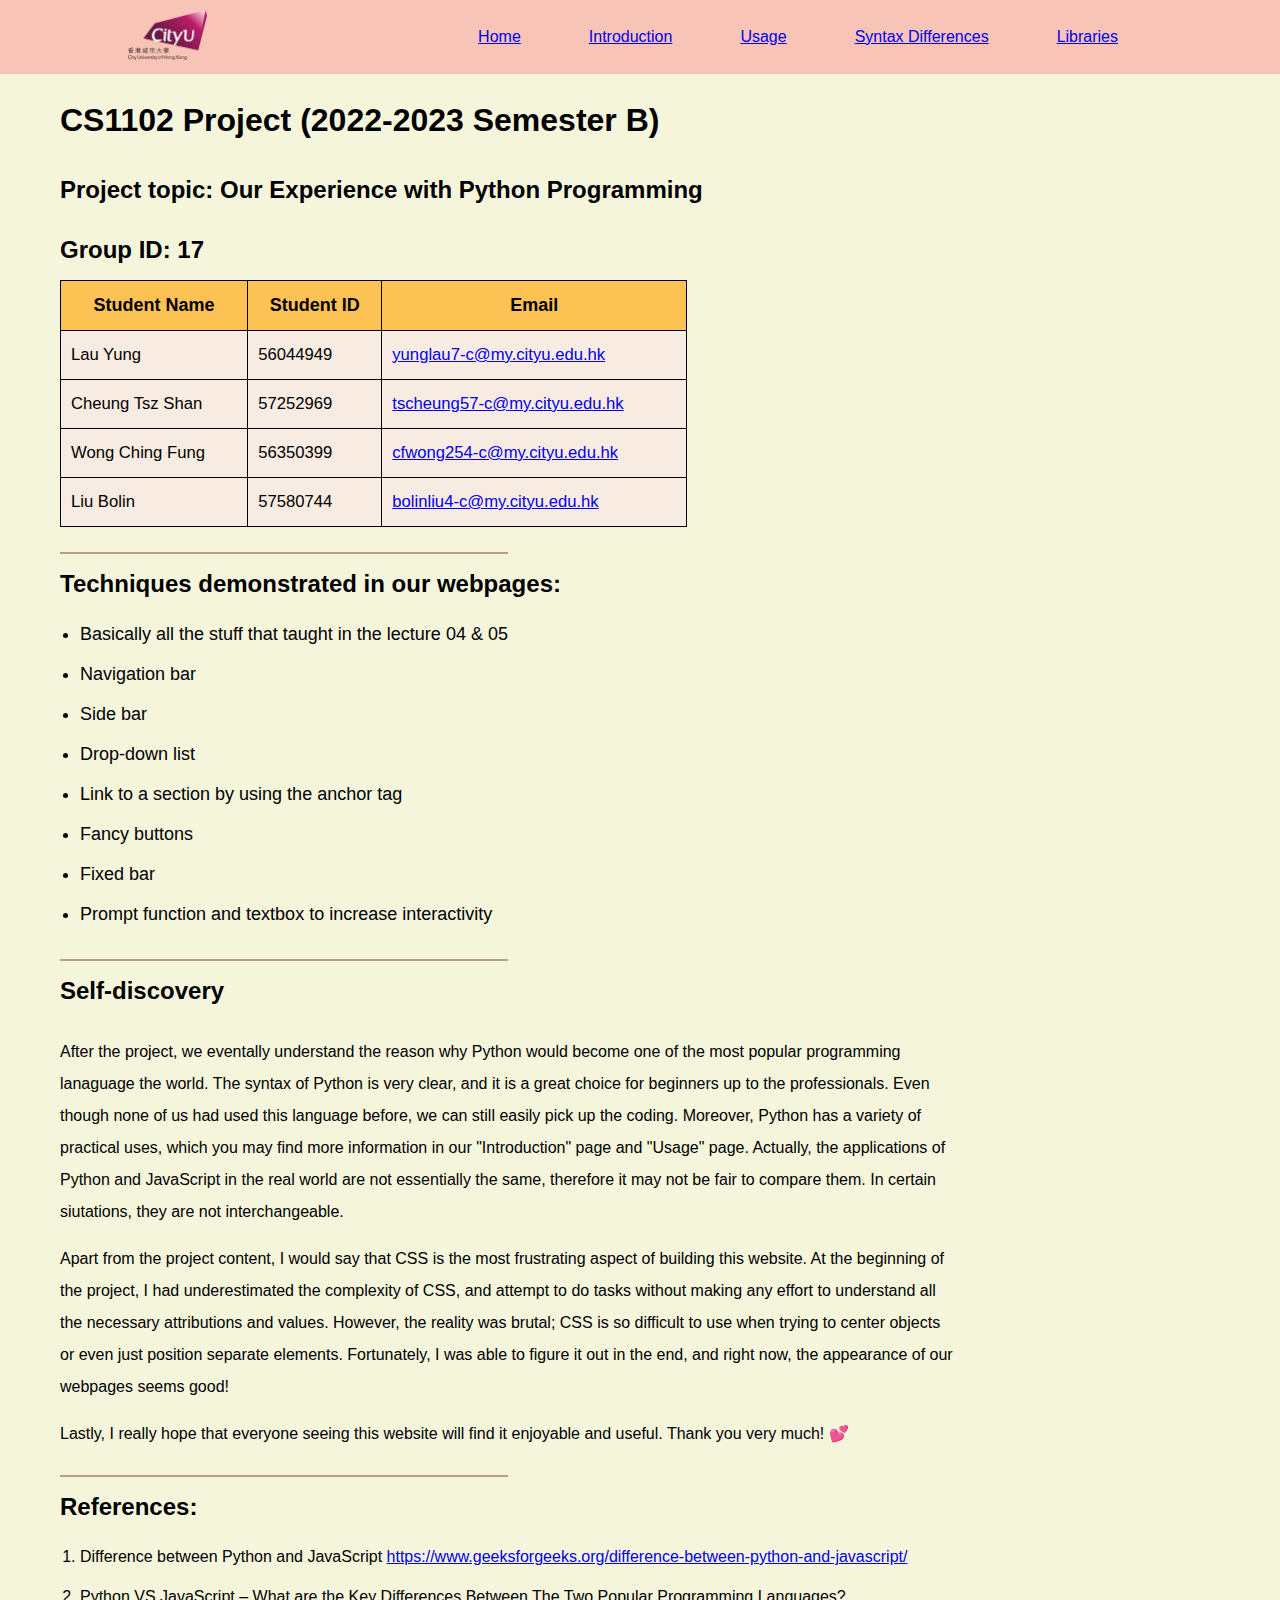
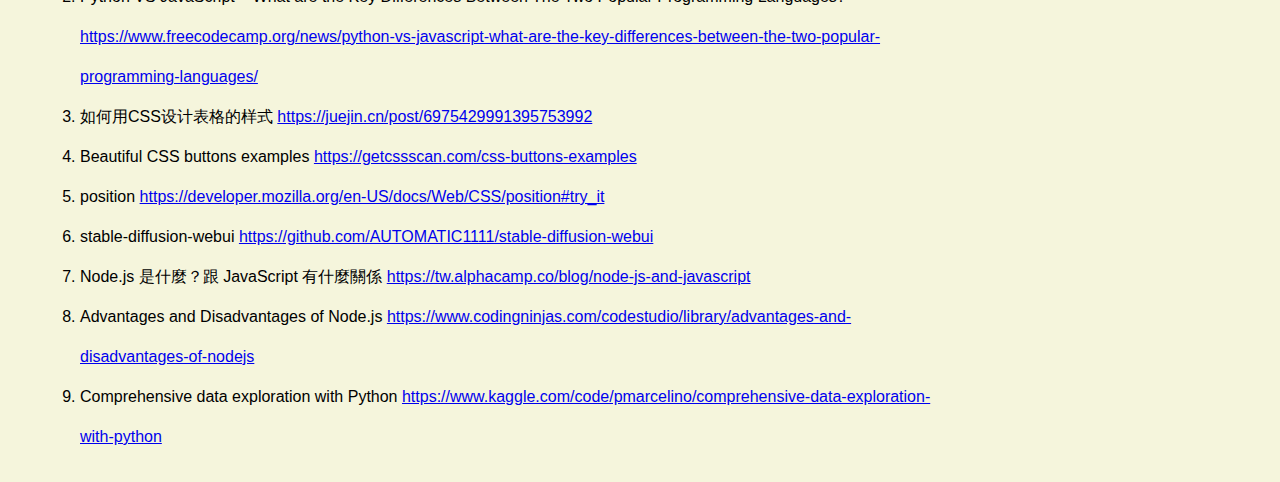
<file: index.html>
<!DOCTYPE html>
<html lang="en">

<head>
    <meta charset="UTF-8">
    <meta name="viewport" content="width=device-width, initial-scale=1.0">
    <title>Our Coding Experience with Python</title>
    <link rel="stylesheet" type="text/css" href="home.css">
    <!--<link rel="stylesheet" href="https://www.w3schools.com/w3css/4/w3.css">-->
</head>

<body>
    <header>
        <a class="logo" href="https://www.cityu.edu.hk/zh-hk" target="_blank"><img src="cityu.png" height=50px
                alt="logo"></a>
        <nav>
            <ul class="nav__links">
                <li><a href="https://sa-k33.github.io/py-js_experience/">Home</a></li>
               <li class="dropdown">
                    <a href="introduction/intro.html" class="dropbtn">Introduction</a>
                    <div class="dropdown-content">
                    <a href="introduction/intro.html#topic">Introduction</a>
                    <a href="introduction/intro.html#Python">Python</a>
                    <a href="introduction/intro.html#Javascript">Javascript</a>
                    <a href="introduction/intro.html#Python History">Python History</a>
                    <a href="introduction/intro.html#Javascript History">Javascript History</a>
                </li>
                <li class="dropdown">
                    <a href="usage/usage.html" class="dropbtn">Usage</a>
                    <div class="dropdown-content">
                        <a href="usage/usage.html#Python">Python</a>
                        <a href="usage/usage.html#JavaScript">JavaScript</a>
                    </div>
                </li>
                <li class="dropdown">
                    <a href="Syntax Different/syntax.html" class="dropbtn">Syntax Differences</a>
                    <div class="dropdown-content">
                        <a href="Syntax Different/syntax.html#topic">Introduction</a>
                        <a href="Syntax Different/syntax.html#codeBlock">Code Block</a>
                        <a href="Syntax Different/syntax.html#variable">Definition of Variable</a>
                        <a href="Syntax Different/syntax.html#comment">Commenting</a>
                        <a href="Syntax Different/syntax.html#logical">Logical Operators</a>
                        <a href="Syntax Different/syntax.html#in&out">Inputs & Outputs</a>
                        <a href="Syntax Different/syntax.html#ifCondition">If-Conditional</a>
                        <a href="Syntax Different/syntax.html#loop">Loops</a>
                        <a href="Syntax Different/syntax.html#summary">Takeaway</a>
                    </div>
                </li>
                <li class="dropdown">
                    <a href="library/library.html" class="dropbtn">Libraries</a>
                    <div class="dropdown-content">
                        <a href="library/library.html#JavaScript">JavaScript</a>
                        <a href="library/library.html#react">React</a>
                        <a href="library/library.html#jquery">jQuery</a>
                        <a href="library/library.html#moment">Moment</a>

                        <a href="library/library.html#Python">Python</a>
                        <a href="library/library.html#numy">NumPy</a>
                        <a href="library/library.html#pandas">Pandas</a>
                        <a href="library/library.html#random">Random</a>
                    </div>
                </li>
            </ul>
        </nav>
    </header>
    
    <div id="body">
        <h1>CS1102 Project (2022-2023 Semester B)</h1>
        <main>
            <section>
                <h2>Project topic: Our Experience with Python Programming</h2>
                <h2>Group ID: 17</h2>
                <table>
                    <tr>
                        <th>Student Name</th>
                        <th>Student ID</th>
                        <th>Email</th>
                    </tr>
                    <tr>
                        <td>Lau Yung</td>
                        <td>56044949</td>
                        <td><a href="mailto:yunglau7-c@my.cityu.edu.hk">yunglau7-c@my.cityu.edu.hk</a></td>
                    </tr>
                    <tr>
                        <td>Cheung Tsz Shan</td>
                        <td>57252969</td>
                        <td><a href="mailto:tscheung57-c@my.cityu.edu.hk">tscheung57-c@my.cityu.edu.hk</a></td>
                    </tr>
                    <tr>
                        <td>Wong Ching Fung</td>
                        <td>56350399</td>
                        <td><a href="mailto:cfwong254-c@my.cityu.edu.hk">cfwong254-c@my.cityu.edu.hk</a></td>
                    </tr>
                    <tr>
                        <td>Liu Bolin</td>
                        <td>57580744</td>
                        <td><a href="mailto:bolinliu4-c@my.cityu.edu.hk">bolinliu4-c@my.cityu.edu.hk</a></td>
                    </tr>
                </table>
            </section>
            <hr />
            <section>
                <h2>Techniques demonstrated in our webpages: </h2>
                <ul id="tech">
                    <li>Basically all the stuff that taught in the lecture 04 & 05</li>
                    <li>Navigation bar</li>
                    <li>Side bar</li>
                    <li>Drop-down list</li>
                    <li>Link to a section by using the anchor tag</li>
                    <li>Fancy buttons</li>
                    <li>Fixed bar</li>
                    <li>Prompt function and textbox to increase interactivity</li>
                </ul>
            </section>  
            <hr />
             <section>
                <h2>Self-discovery</h2>
                <p>After the project, we eventally understand the reason why Python would become one of the most popular
                    programming lanaguage the world. The syntax of Python is very clear, and it is a great choice for
                    beginners up
                    to the professionals. Even though none of us had used this language before, we can still easily pick
                    up the coding. Moreover, Python has a variety of practical uses, which you may find more information in
                    our "Introduction" page and "Usage" page. Actually, the applications of Python and JavaScript in the
                    real world are not
                    essentially the same, therefore it may not be fair to compare them. In certain siutations, they are
                    not interchangeable. </p>
                <p>
                    Apart from the project content, I would say that CSS is the most frustrating aspect of building this
                    website. At the beginning of the project, I had underestimated the complexity of CSS, and attempt
                    to do tasks without making any effort to understand all the necessary attributions and values. However, the
                    reality was brutal; CSS is so difficult to use when trying to center objects or even just position
                    separate elements. Fortunately, I was able to figure it out in the end, and right now, the appearance
                    of our webpages seems good!
                </p>
                <p>
                    Lastly, I really hope that everyone seeing this website will find it enjoyable and useful. Thank you
                    very much! 💕
                </p>
            </section>
            <hr />
            <section>
                <h2>References: </h2>
                <ol id="ref">
                    <li>Difference between Python and JavaScript
                        <a href="https://www.geeksforgeeks.org/difference-between-python-and-javascript/"
                            target="_blank">https://www.geeksforgeeks.org/difference-between-python-and-javascript/</a>
                    </li>
                    <li>Python VS JavaScript – What are the Key Differences Between The Two Popular Programming
                        Languages? <br />
                        <a href="https://www.freecodecamp.org/news/python-vs-javascript-what-are-the-key-differences-between-the-two-popular-programming-languages/"
                            target="_blank">https://www.freecodecamp.org/news/python-vs-javascript-what-are-the-key-differences-between-the-two-popular-programming-languages/</a>
                    </li>
                    <li>如何用CSS设计表格的样式 <a href="https://juejin.cn/post/6975429991395753992"
                            target="_blank">https://juejin.cn/post/6975429991395753992</a>
                    </li>
                    <li>Beautiful CSS buttons examples <a href="https://getcssscan.com/css-buttons-examples"
                            target="_blank">https://getcssscan.com/css-buttons-examples</a>
                    </li>
                    <li>position <a href="https://developer.mozilla.org/en-US/docs/Web/CSS/position#try_it"
                            target="_blank">https://developer.mozilla.org/en-US/docs/Web/CSS/position#try_it</a>
                    </li>
                    <li>stable-diffusion-webui 
                            <a href="https://github.com/AUTOMATIC1111/stable-diffusion-webui"
                            target="_blank">https://github.com/AUTOMATIC1111/stable-diffusion-webui</a>
                    </li>
                    <li>Node.js 是什麼？跟 JavaScript 有什麼關係 <a href="https://tw.alphacamp.co/blog/node-js-and-javascript"
                            target="_blank">https://tw.alphacamp.co/blog/node-js-and-javascript</a>
                    </li>
                    <li>Advantages and Disadvantages of Node.js <a href="https://www.codingninjas.com/codestudio/library/advantages-and-disadvantages-of-nodejs"
                            target="_blank">https://www.codingninjas.com/codestudio/library/advantages-and-disadvantages-of-nodejs</a>
                    </li>
                    <li>Comprehensive data exploration with Python
                        <a href="https://www.kaggle.com/code/pmarcelino/comprehensive-data-exploration-with-python"
                            target="_blank">https://www.kaggle.com/code/pmarcelino/comprehensive-data-exploration-with-python</a>
                    </li>
                </ol>
            </section>
        </main>
    </div>
</body>

</html>
</file>
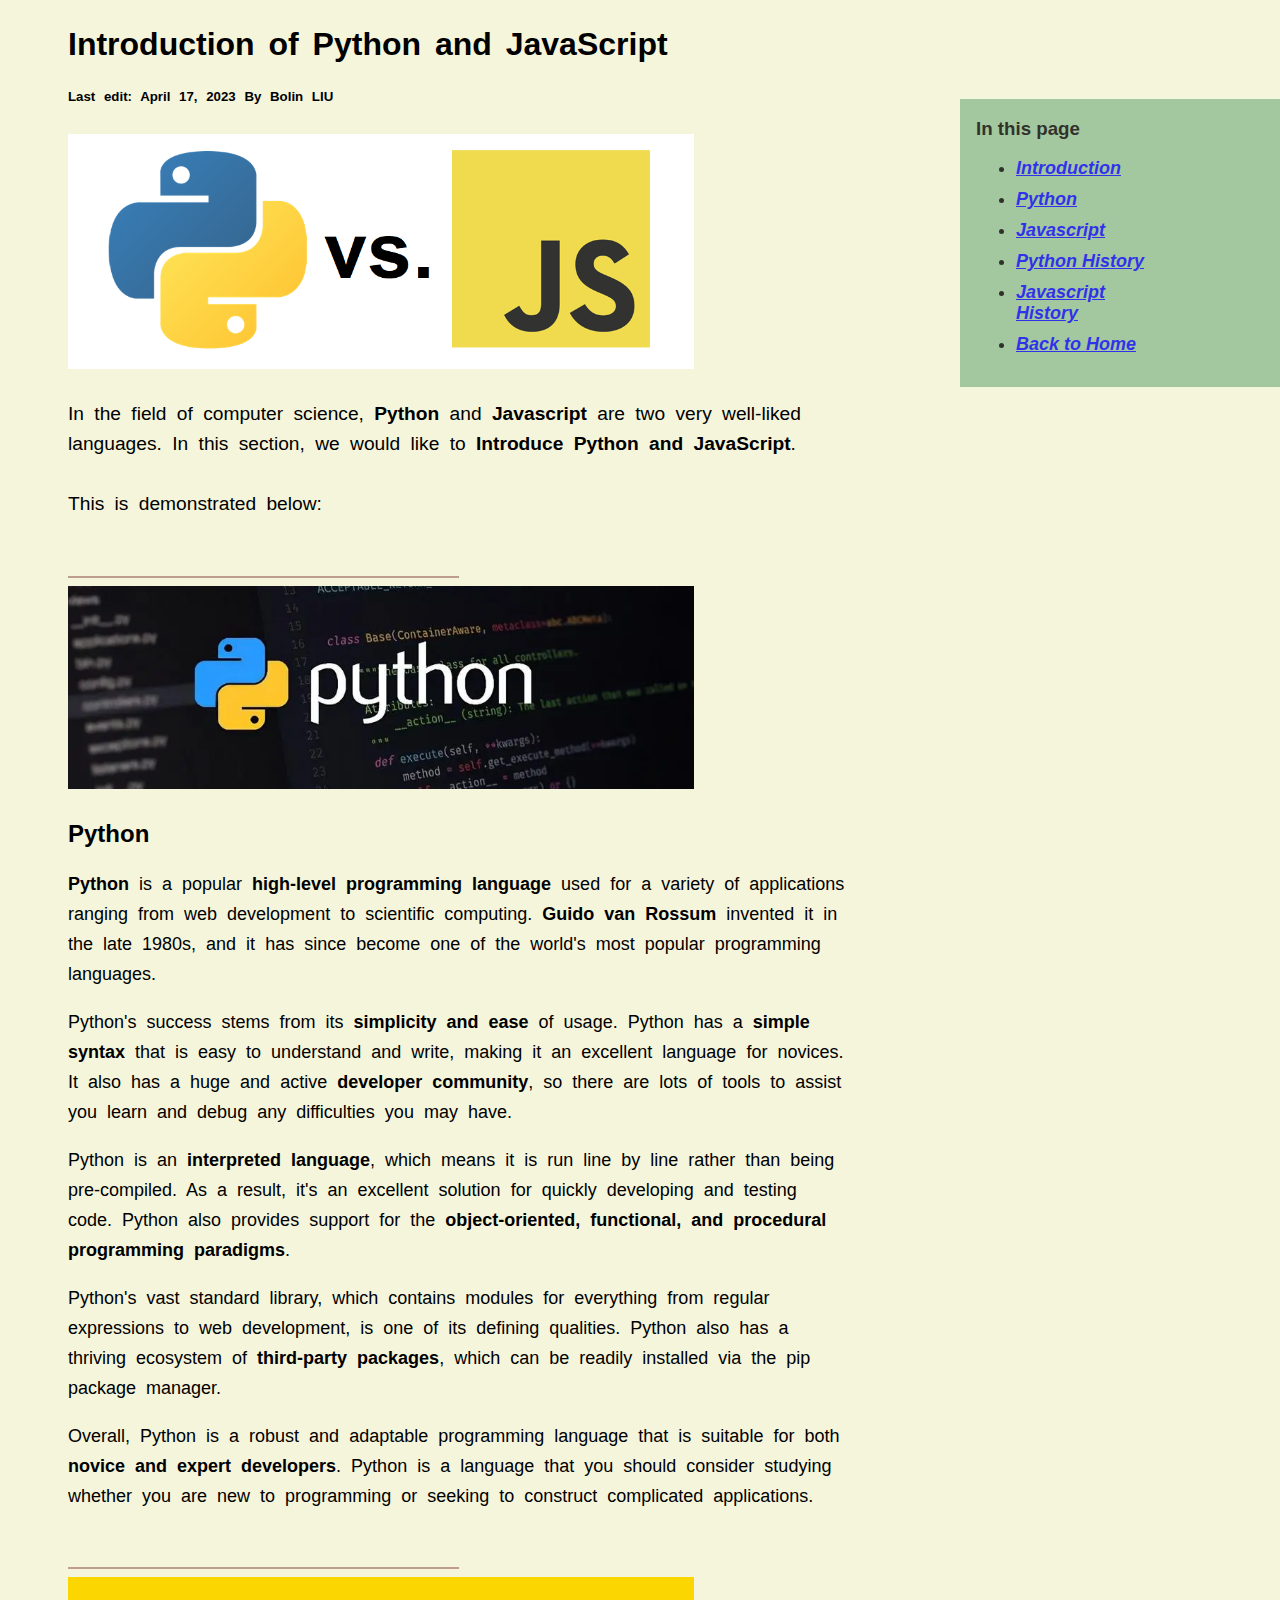
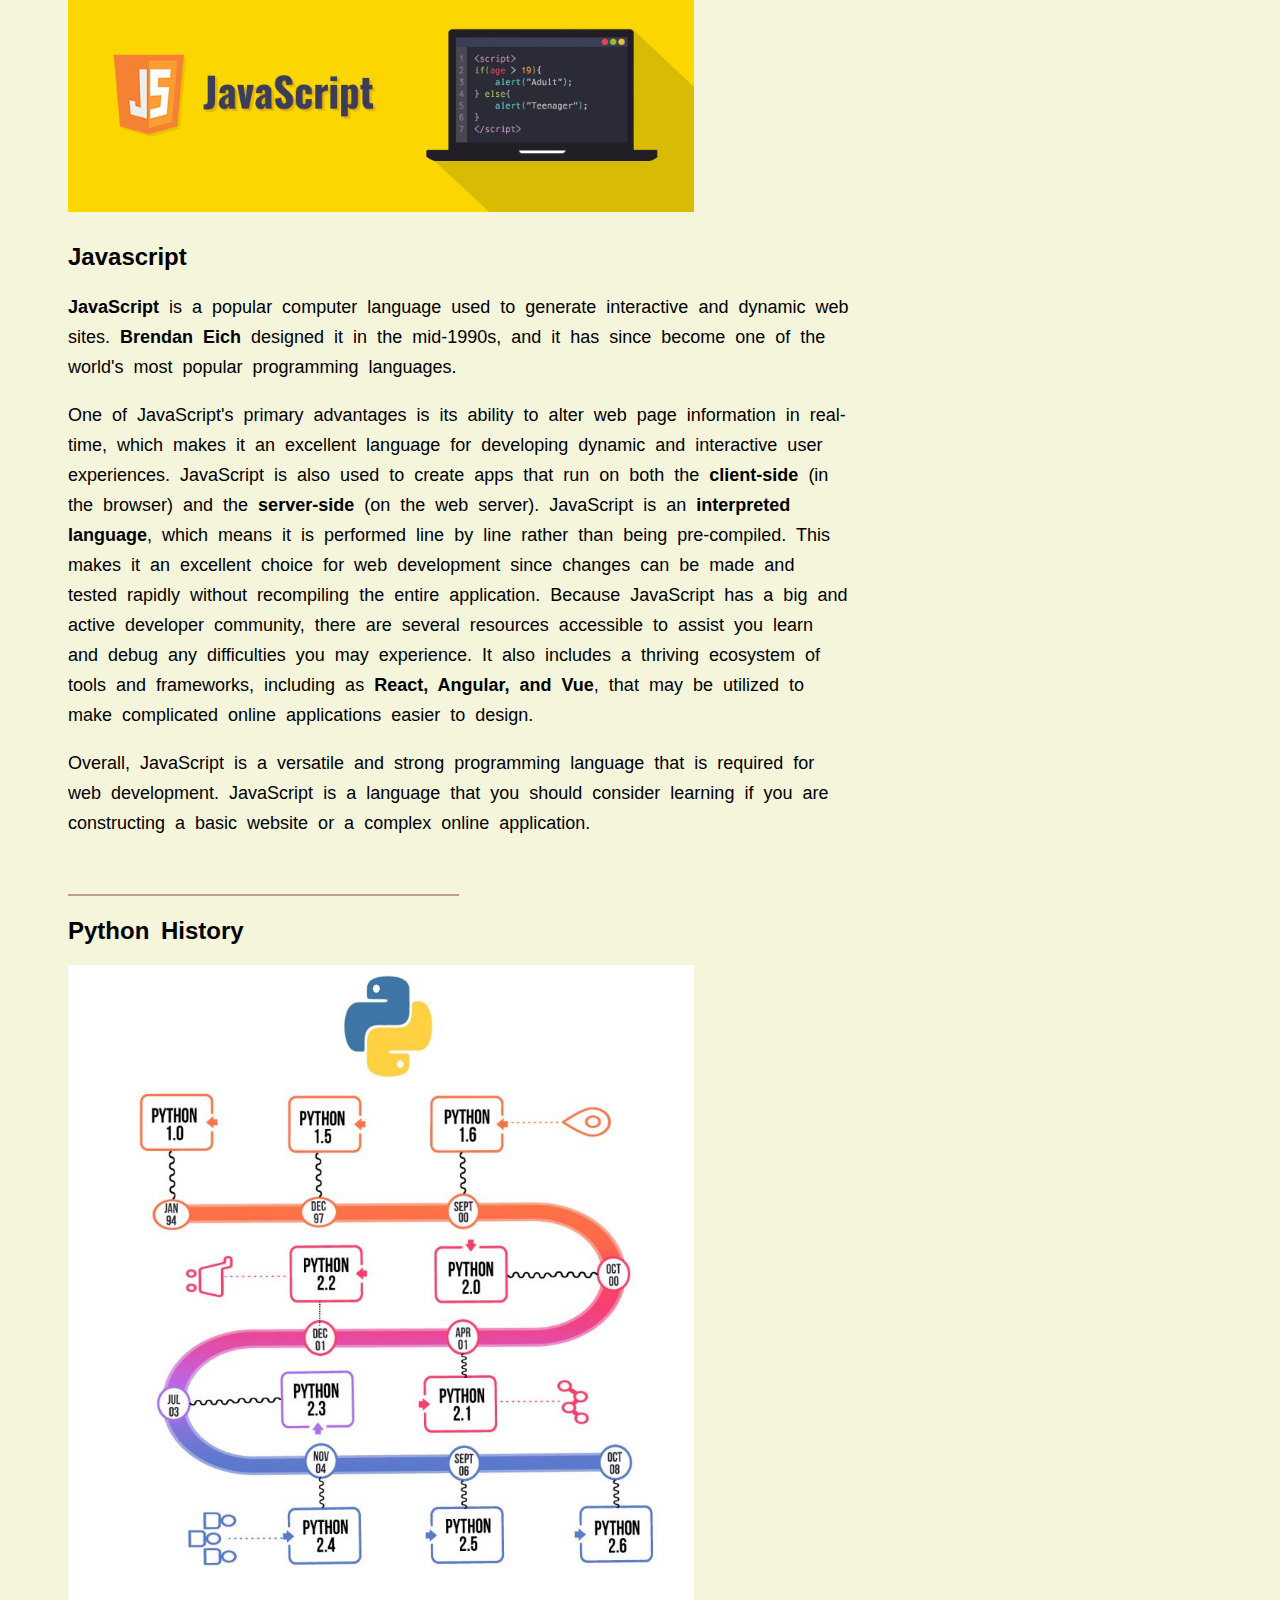
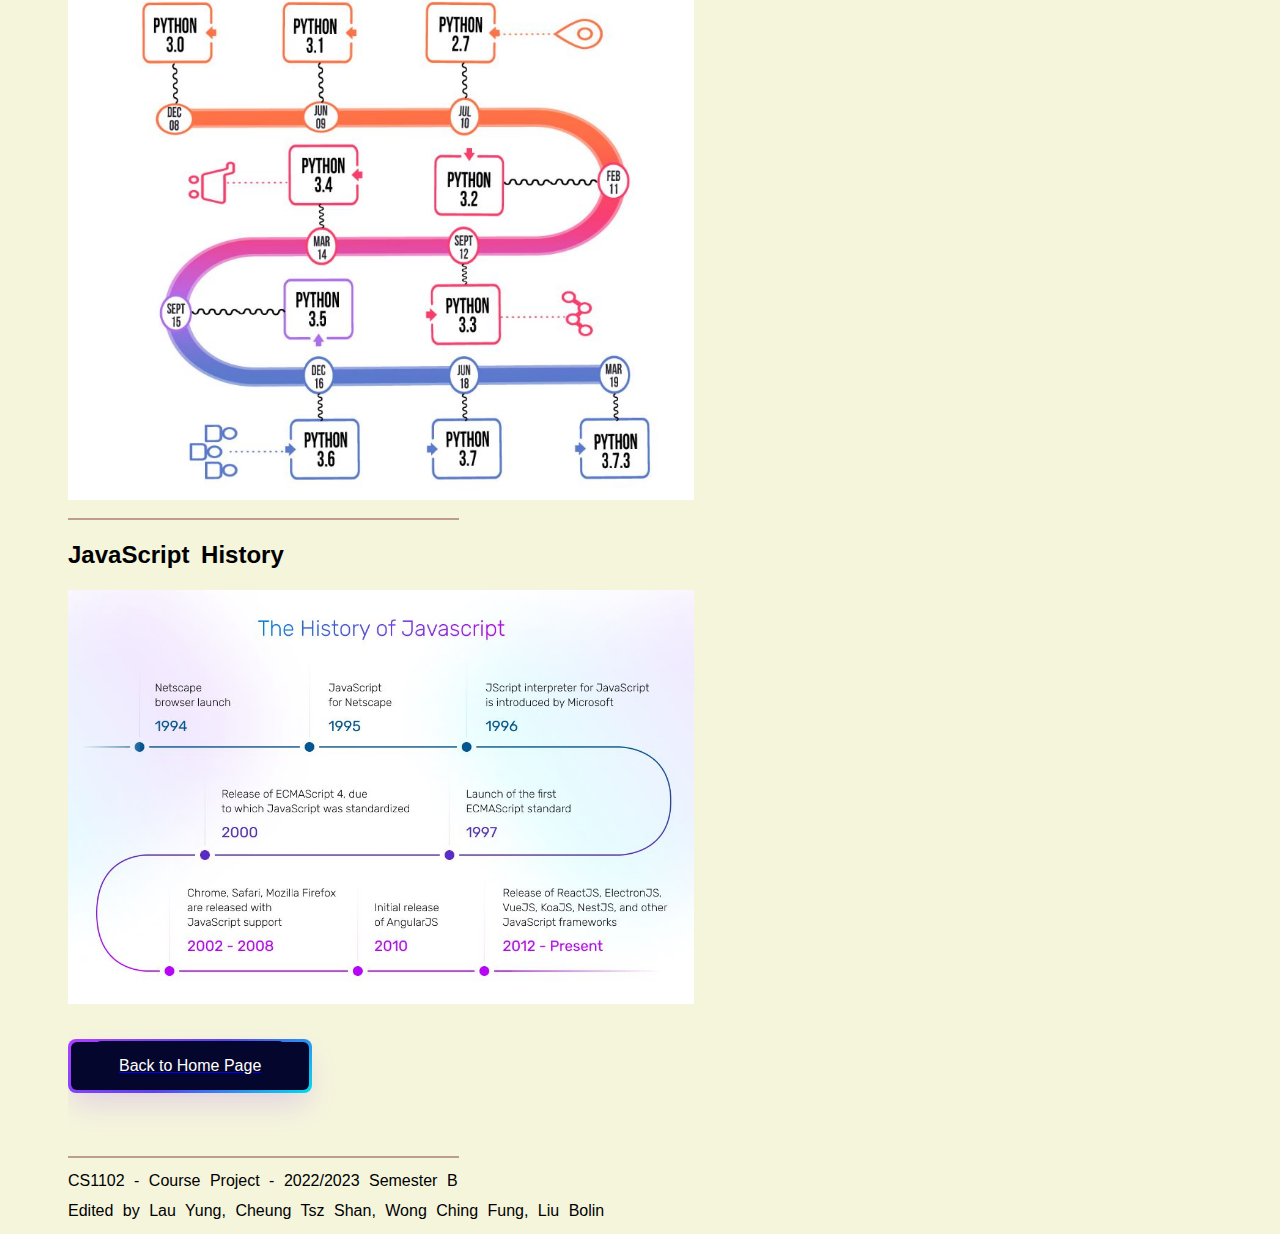
<file: introduction/intro.html>
<!DOCTYPE html>
<html>

<head>
    <meta charset="utf-8">
    <meta name="viewport" content="width=device-width, initial-scale=1.0">
    <title>Introduction of Python and JavaScript</title>
    <link href="intro.css" rel="stylesheet" type="text/css">
</head>

<body>
    <div id="body">
        <div id="section">

            <section id="topic">
                <h1 style="font-size: xx-large; ">Introduction of Python and JavaScript</h1>
                <h5>Last edit: April 17, 2023 By Bolin LIU</h5>
                <img src="image/PVJS.png" width="80%">
            </section>

            <section id="introduction">
                <p style="font-size: larger;">In the field of computer science, <span class="keyword">Python</span> and
                    <span class="keyword">Javascript</span> are two very well-liked languages. In this section, we would
                    like
                    to <span class="keyword">Introduce Python and JavaScript</span>.
                    <br /><br />This is demonstrated below:
                </p>
                <br>
            </section>

            <hr />

            <section id="Python">
                <img src="image/python.png" width="80%">
                <h2>Python</h2>
               <p><span class="keyword">Python</span> is a popular <span class="keyword">high-level programming language</span> used for a variety of applications ranging from web development to scientific computing. <span class="keyword">Guido van Rossum</span> invented it in the late 1980s, and it has since become one of the world's most popular programming languages.</p>
            <p>Python's success stems from its <span class="keyword">simplicity and ease</span> of usage. Python has a <span class="keyword">simple syntax</span> that is easy to understand and write, making it an excellent language for novices. It also has a huge and active <span class="keyword">developer community</span>, so there are lots of tools to assist you learn and debug any difficulties you may have.</p>
            <p>Python is an <span class="keyword">interpreted language</span>, which means it is run line by line rather than being pre-compiled. As a result, it's an excellent solution for quickly developing and testing code. Python also provides support for the <span class="keyword">object-oriented, functional, and procedural programming paradigms</span>.</p>
            <p>Python's vast standard library, which contains modules for everything from regular expressions to web development, is one of its defining qualities. Python also has a thriving ecosystem of <span class="keyword">third-party packages</span>, which can be readily installed via the pip package manager.</p>
            <p>Overall, Python is a robust and adaptable programming language that is suitable for both <span class="keyword">novice and expert developers</span>. Python is a language that you should consider studying whether you are new to programming or seeking to construct complicated applications.</p>
            <br>
            </section>

            <hr />

            <section id="Javascript">
                <img src="image/js.png" width="80%">
                <h2>Javascript</h2>
                <p><span class="keyword">JavaScript</span> is a popular computer language used to generate interactive and dynamic web sites. <span class="keyword">Brendan Eich</span> designed it in the mid-1990s, and it has since become one of the world's most popular programming languages.</p>
            <p>One of JavaScript's primary advantages is its ability to alter web page information in real-time, which makes it an excellent language for developing dynamic and interactive user experiences. JavaScript is also used to create apps that run on both the <span class="keyword">client-side</span> (in the browser) and the <span class="keyword">server-side</span> (on the web server). JavaScript is an <span class="keyword">interpreted language</span>, which means it is performed line by line rather than being pre-compiled. This makes it an excellent choice for web development since changes can be made and tested rapidly without recompiling the entire application. Because JavaScript has a big and active developer community, there are several resources accessible to assist you learn and debug any difficulties you may experience. It also includes a thriving ecosystem of tools and frameworks, including as <span class="keyword">React, Angular, and Vue</span>, that may be utilized to make complicated online applications easier to design.</p>
            <p>Overall, JavaScript is a versatile and strong programming language that is required for web development. JavaScript is a language that you should consider learning if you are constructing a basic website or a complex online application.</p>
            <br>
            </section>

            <hr />

        <section id="Python History">
            <h2>Python History</h2>
            <a href="https://www.geeksforgeeks.org/history-of-python/"><img src="image/Python History.jpg" width="80%"></a>
            <br>
        </section>

        <hr />

        <section id="Javascript History">
            <h2>JavaScript History</h2>
            <a href="https://existek.com/blog/typescript-vs-javascript-which-is-better/"><img src="image/JavaScript History.jpg" width="80%"></a>
        </section>

            <a href="https://sa-k33.github.io/py-js_experience/"><button class="button-64" role="button"><span
                        class="text"><span class="text">Back to
                            Home
                            Page</b></button></a>
        <br>
        <hr>
        CS1102 - Course Project - 2022/2023 Semester B 
        <br>
        Edited by Lau Yung, Cheung Tsz Shan, Wong Ching Fung, Liu Bolin
        </div>
        <div id="sidebar">
            <h3>In this page</h1>
                <ul style="font-style: italic;">
                    <li><a href="#topic">Introduction</a></li>
                    <li><a href="#Python">Python</a></li>
                    <li><a href="#Javascript">Javascript</a></li>
                    <li><a href="#Python History">Python History</a></li>
                    <li><a href="#Javascript History">Javascript History</a></li>
                    <li><a href="https://sa-k33.github.io/py-js_experience/">Back to Home</a></li>
                </ul>
        </div>
    </div>


</body>

</html>
</file>
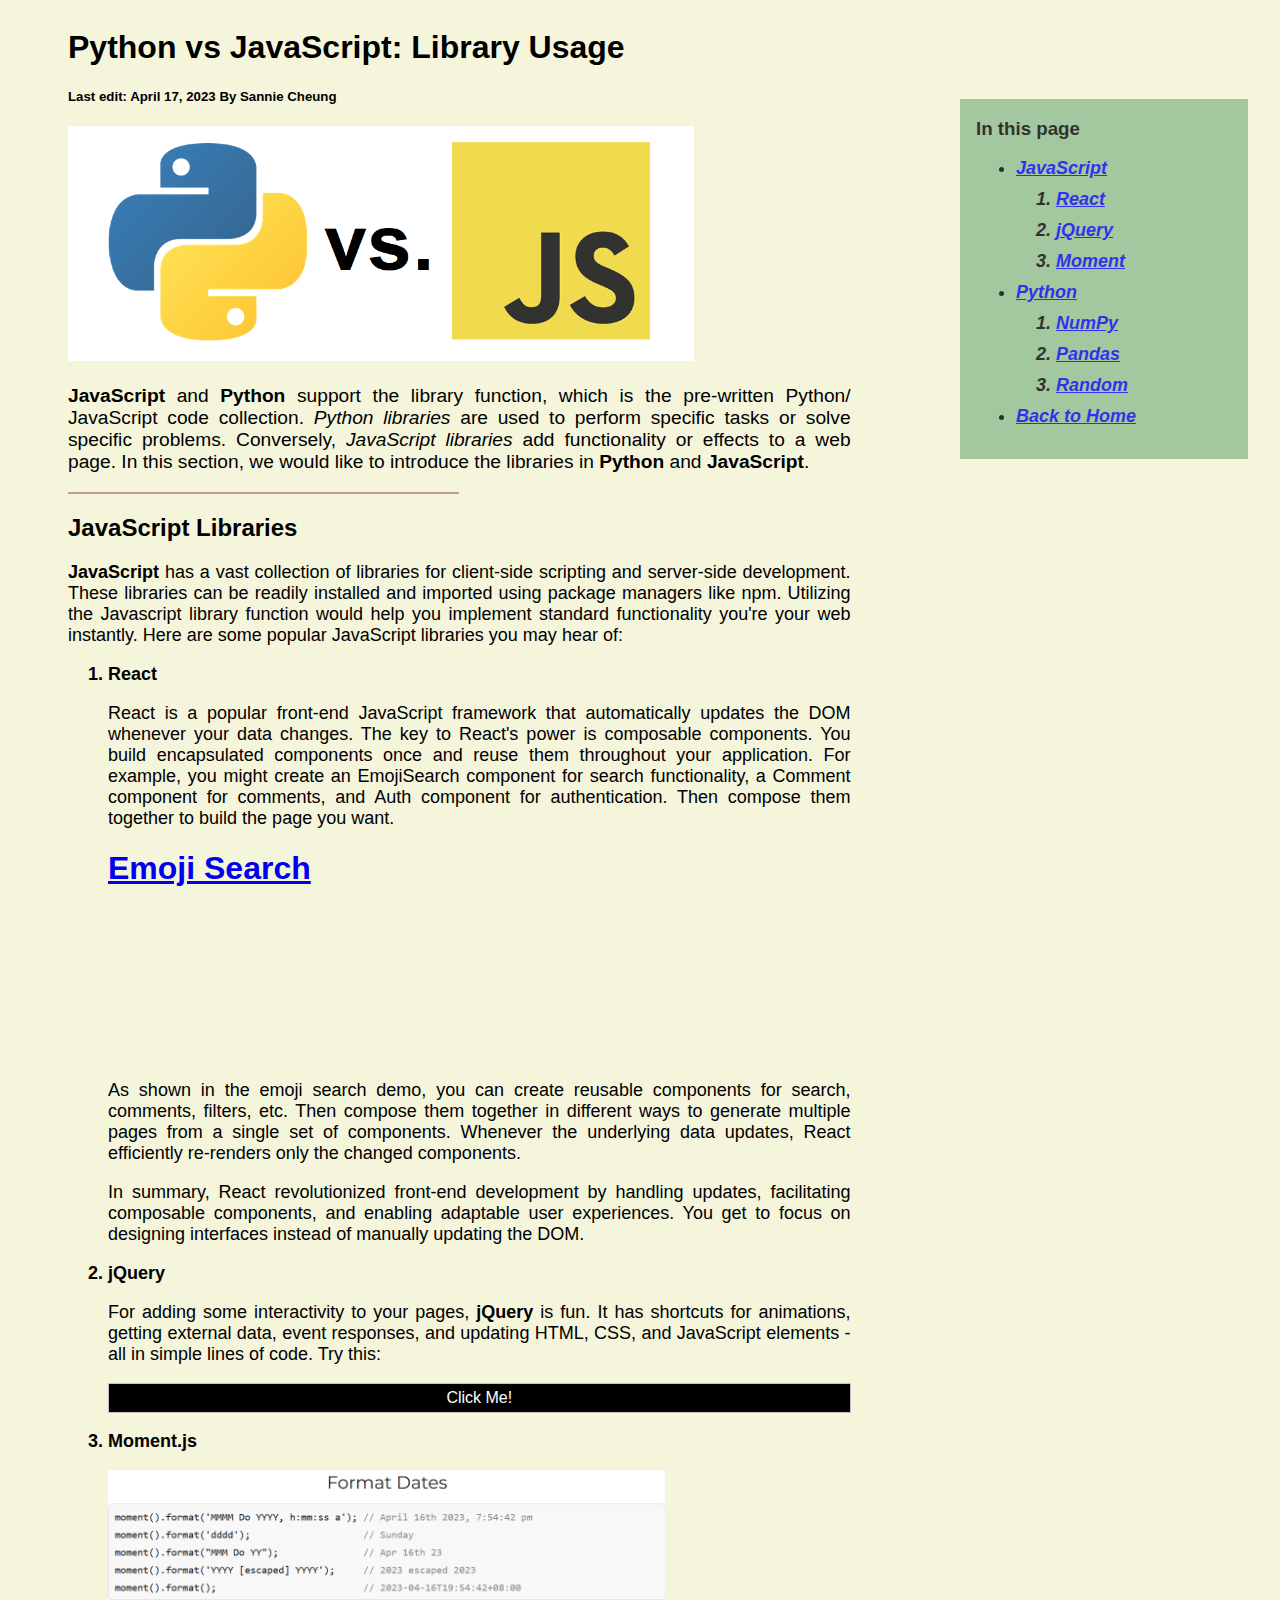
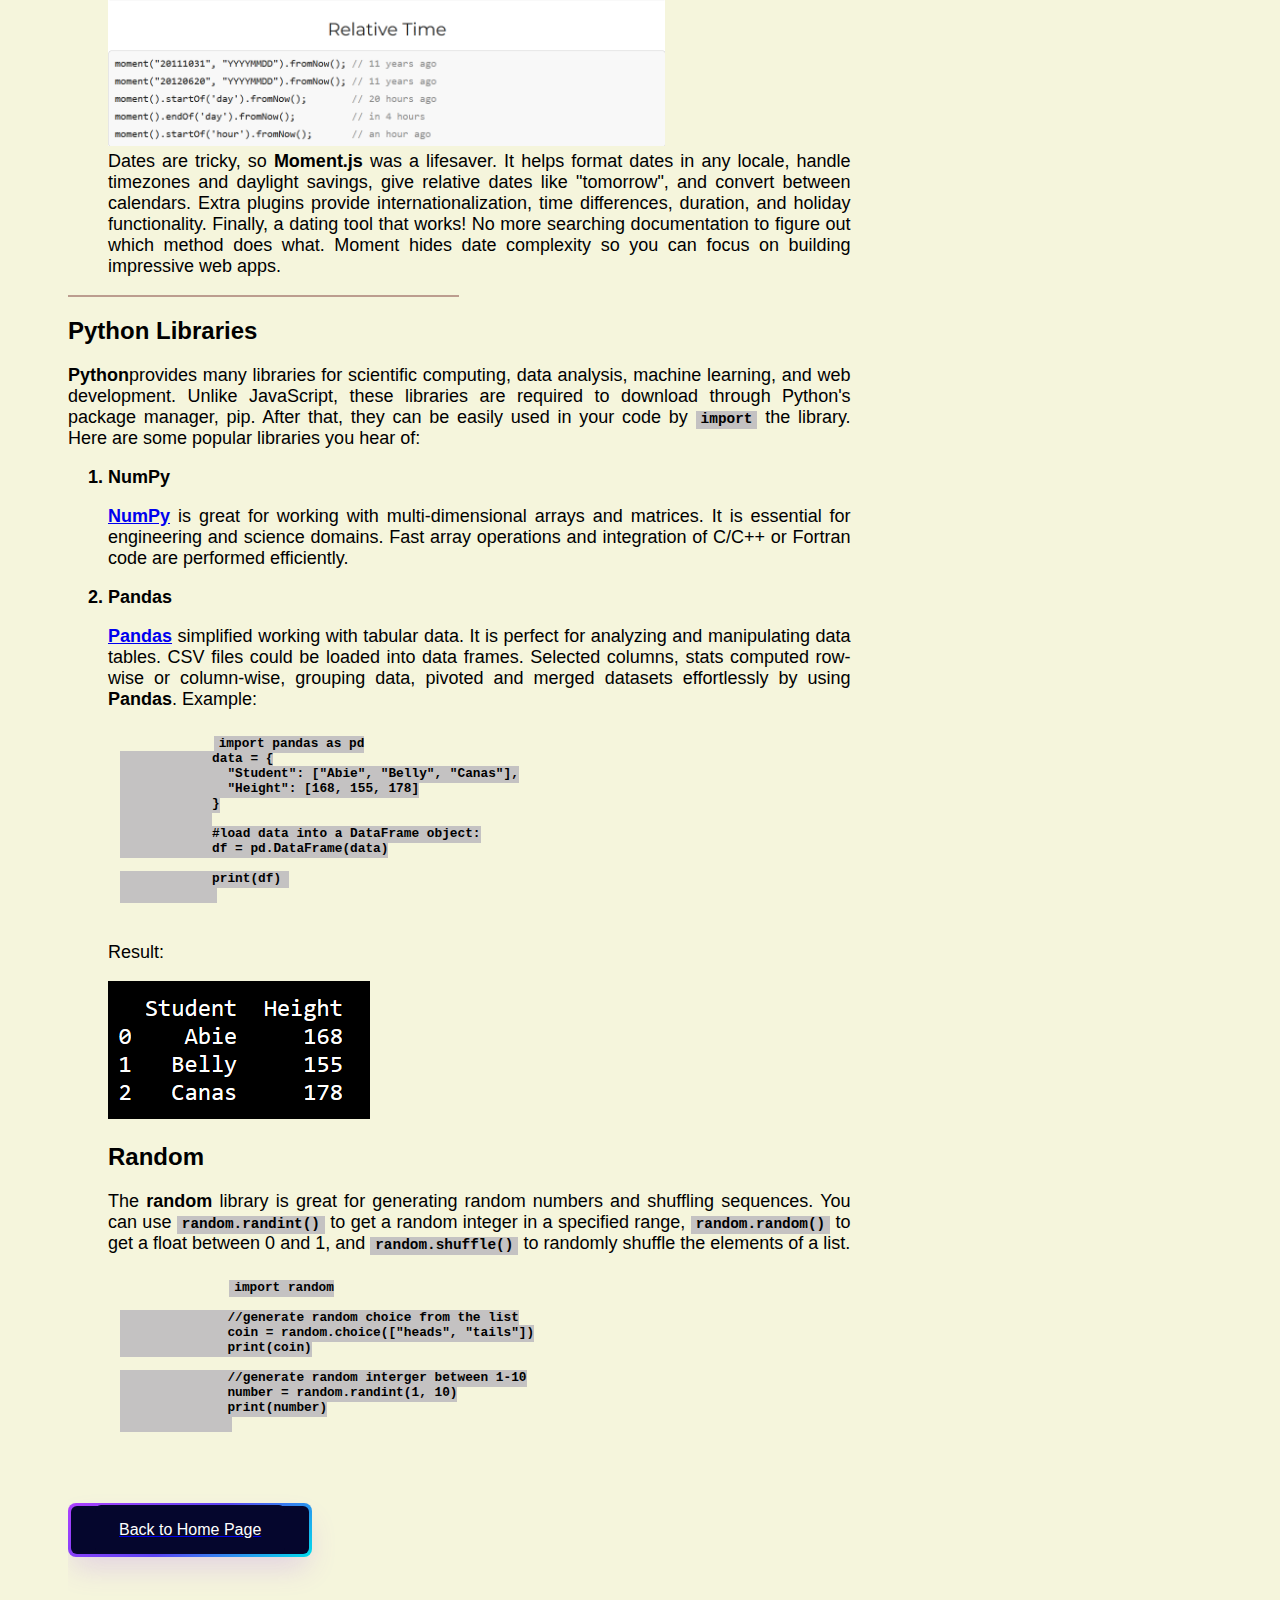
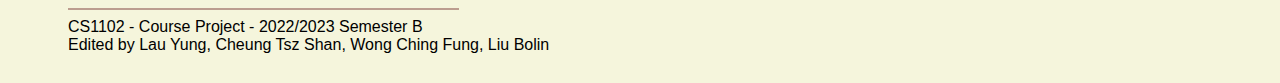
<file: library/library.html>
<!DOCTYPE html>
<html lang="en">

<head>
  <meta charset="UTF-8">
  <meta name="viewport" content="width=device-width, initial-scale=1.0">
  <link rel="stylesheet" href="library.css" type="text/css">
  <title>Python vs JavaScript: Library Usage</title>
  <script src="https://ajax.googleapis.com/ajax/libs/jquery/3.6.3/jquery.min.js"></script>
  <script>
    $(document).ready(function () {
      $("#flip").click(function () {
        $("#panel").slideToggle("slow");
      });
    });
  </script>

</head>

<body>
  <div id="body">

    <div id="section">
      <section id="topic">
        <h1 style="font-size: xx-large; ">Python vs JavaScript: Library Usage</h1>
        <h5>Last edit: April 17, 2023 By Sannie Cheung</h5>
        <img src="PVJS.png" alt="Python vs JavaScript" width="80%">
      </section>
      <section id="intro">
        <p style="font-size: larger;">
          <b>JavaScript</b> and <b>Python</b>
          support the library function, which is the pre-written Python/ JavaScript code collection.
          <i>Python libraries</i> are used to perform specific tasks or solve specific problems.
          Conversely, <i>JavaScript libraries</i> add functionality or effects to a web page.
          In this section, we would like to introduce the libraries in <b>Python</b> and <b>JavaScript</b>.
        </p>
      </section>
      <hr />
      <section id="JavaScript">
        <h2>JavaScript Libraries</h2>
        <p>
          <b>JavaScript</b> has a vast collection of libraries for client-side scripting and server-side development.
          These
          libraries can be readily installed and imported using package managers like npm. Utilizing the Javascript
          library function would help you implement standard functionality you're your web
          instantly.
          Here are some popular JavaScript libraries you may hear of:
        </p>
        <ol>
          <section id="react">
            <li>React</li>
            <p>
              React is a popular front-end JavaScript framework that automatically updates the DOM whenever your data
              changes.
              The key to React's power is composable components. You build encapsulated components once and reuse them
              throughout your application. For example, you might create an EmojiSearch component for search
              functionality, a Comment component for comments, and Auth component for authentication. Then compose them
              together to build the page you want.
              <a href="https://ahfarmer.github.io/emoji-search/">
                <h1>Emoji Search</h1>
              </a>
              <embed type="text/html" src="https://ahfarmer.github.io/emoji-search/ " width=100% height=60%>
            <p>As shown in the emoji search demo, you can create reusable components for search, comments, filters, etc.
              Then compose them together in different ways to generate multiple pages from a single set of components.
              Whenever the underlying data updates, React efficiently re-renders only the changed components.
            </p>
            <p>In summary, React revolutionized front-end development by handling updates, facilitating composable
              components, and enabling adaptable user experiences. You get to focus on designing interfaces instead of
              manually updating the DOM.
            </p>
          </section>
          <section id="jquery">
            <li>jQuery</li>
            <p>For adding some interactivity to your pages, <b>jQuery</b> is fun.
              It has shortcuts for animations, getting external data, event responses, and updating HTML, CSS, and
              JavaScript elements
              - all in simple lines of code. Try this:
            <div id="flip">Click Me!</div>
            <div id="panel">Hello world!</div>
            </p>
          </section>
          <section id="moment">
            <li>Moment.js</li>
            <p><img src="moment.png" alt = "Moment.js domostration" width= 75%><br>
              Dates are tricky, so <b>Moment.js</b> was a lifesaver. It helps format dates in any locale, handle
              timezones
              and
              daylight savings, give relative dates like "tomorrow", and convert between calendars. Extra plugins
              provide
              internationalization, time differences, duration, and holiday functionality.
              Finally, a dating tool that works! No more searching documentation to figure out which method does what.
              Moment hides date complexity so you can focus on building impressive web apps.
            </p>
          </section>

        </ol>
      </section>
      <hr />
      <section id="Python">
        <h2>Python Libraries</h2>
        <p>
          <b>Python</b>provides many libraries for scientific computing, data analysis, machine learning, and web
          development.
          Unlike JavaScript, these libraries are required to download through Python's package manager, pip. After that,
          they can be easily used in your code by <code>import</code> the library.
          Here are some popular libraries you hear of:<br>
        </p>
        <ol>
          <section id="numpy">
            <li>NumPy</li>
            <p>
              <a href="https://numpy.org/"><b>NumPy</b></a> is great for working with multi-dimensional arrays and
              matrices. It is essential for engineering and
              science domains. Fast array operations and integration of C/C++ or Fortran code are performed efficiently.
            </p>
          </section>
          <section id="pandas">
            <li>Pandas</li>
            <p>
              <a href="https://pandas.pydata.org/"><b>Pandas</b></a>
              simplified working with tabular data. It is perfect for analyzing and manipulating data tables. CSV
              files could be loaded into data frames. Selected columns, stats computed row-wise or column-wise, grouping
              data, pivoted and merged datasets effortlessly by using <b>Pandas</b>.
              Example:
            </p>
            <pre class="highlight">
            <code>import pandas as pd
            data = {
              "Student": ["Abie", "Belly", "Canas"],
              "Height": [168, 155, 178]
            }
            
            #load data into a DataFrame object:
            df = pd.DataFrame(data)

            print(df) 
            </code>
          </pre>
            <p>Result:</p>
            <img src="GP_pandas_height.png" alt="Result of the pandas dataframe" >
          </section>
          <section id="random">
            <h2>Random</h2>
            <p>
              The <b>random</b> library is great for generating random numbers and shuffling sequences. You can use
              <code>random.randint()</code> to get a random integer in a specified range, <code>random.random()</code>
              to get a float between 0
              and 1, and <code>random.shuffle()</code> to randomly shuffle the elements of a list.
            </p>
            <pre class="highlight">
              <code>import random

              //generate random choice from the list
              coin = random.choice(["heads", "tails"])
              print(coin)

              //generate random interger between 1-10
              number = random.randint(1, 10)
              print(number)
              </code>
            </pre>

          </section>

        </ol>
      </section>

      <a href="https://sa-k33.github.io/py-js_experience/"><button class="button-64" role="button"><span class="text"><span class="text">Back to Home
              Page</b></button></a>
        <br>
        <hr>
        CS1102 - Course Project - 2022/2023 Semester B 
        <br>
        Edited by Lau Yung, Cheung Tsz Shan, Wong Ching Fung, Liu Bolin
    </div>

    <div id="sidebar">
      <h3>In this page</h3>
        <ul style="font-style: italic;">
          <li><a href="#JavaScript">JavaScript</a></li>
          <ol>
            <li><a href="#react">React</a></li>
            <li><a href="#jquery">jQuery</a></li>
            <li><a href="#moment">Moment</a></li>
          </ol>
          <li><a href="#Python">Python</a></li>
          <ol>
            <li><a href="#numpy">NumPy</a></li>
            <li><a href="#pandas">Pandas</a></li>
            <li><a href="#random">Random</a></li>
          </ol>
          <li><a href="https://sa-k33.github.io/py-js_experience/">Back to Home</a></li>

        </ul>
    </div>
  </div>

</body>

</html>
</file>
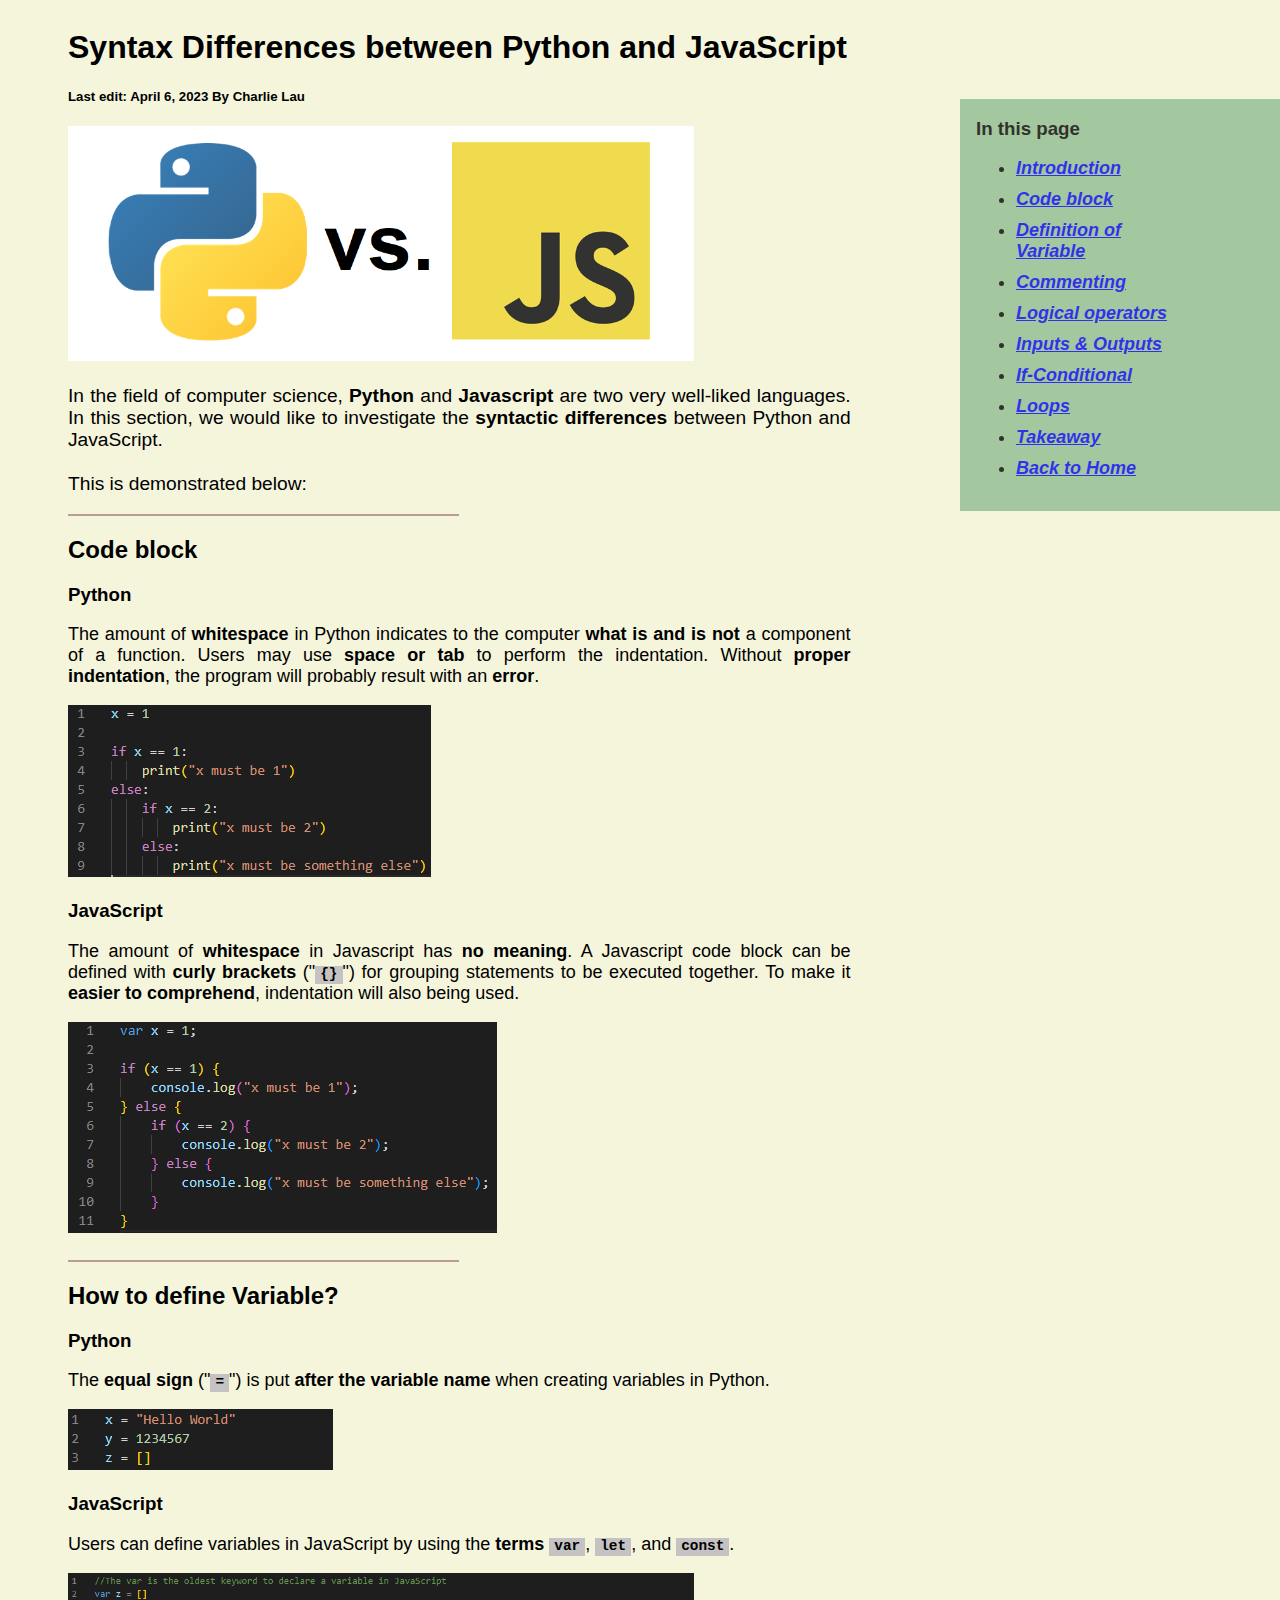
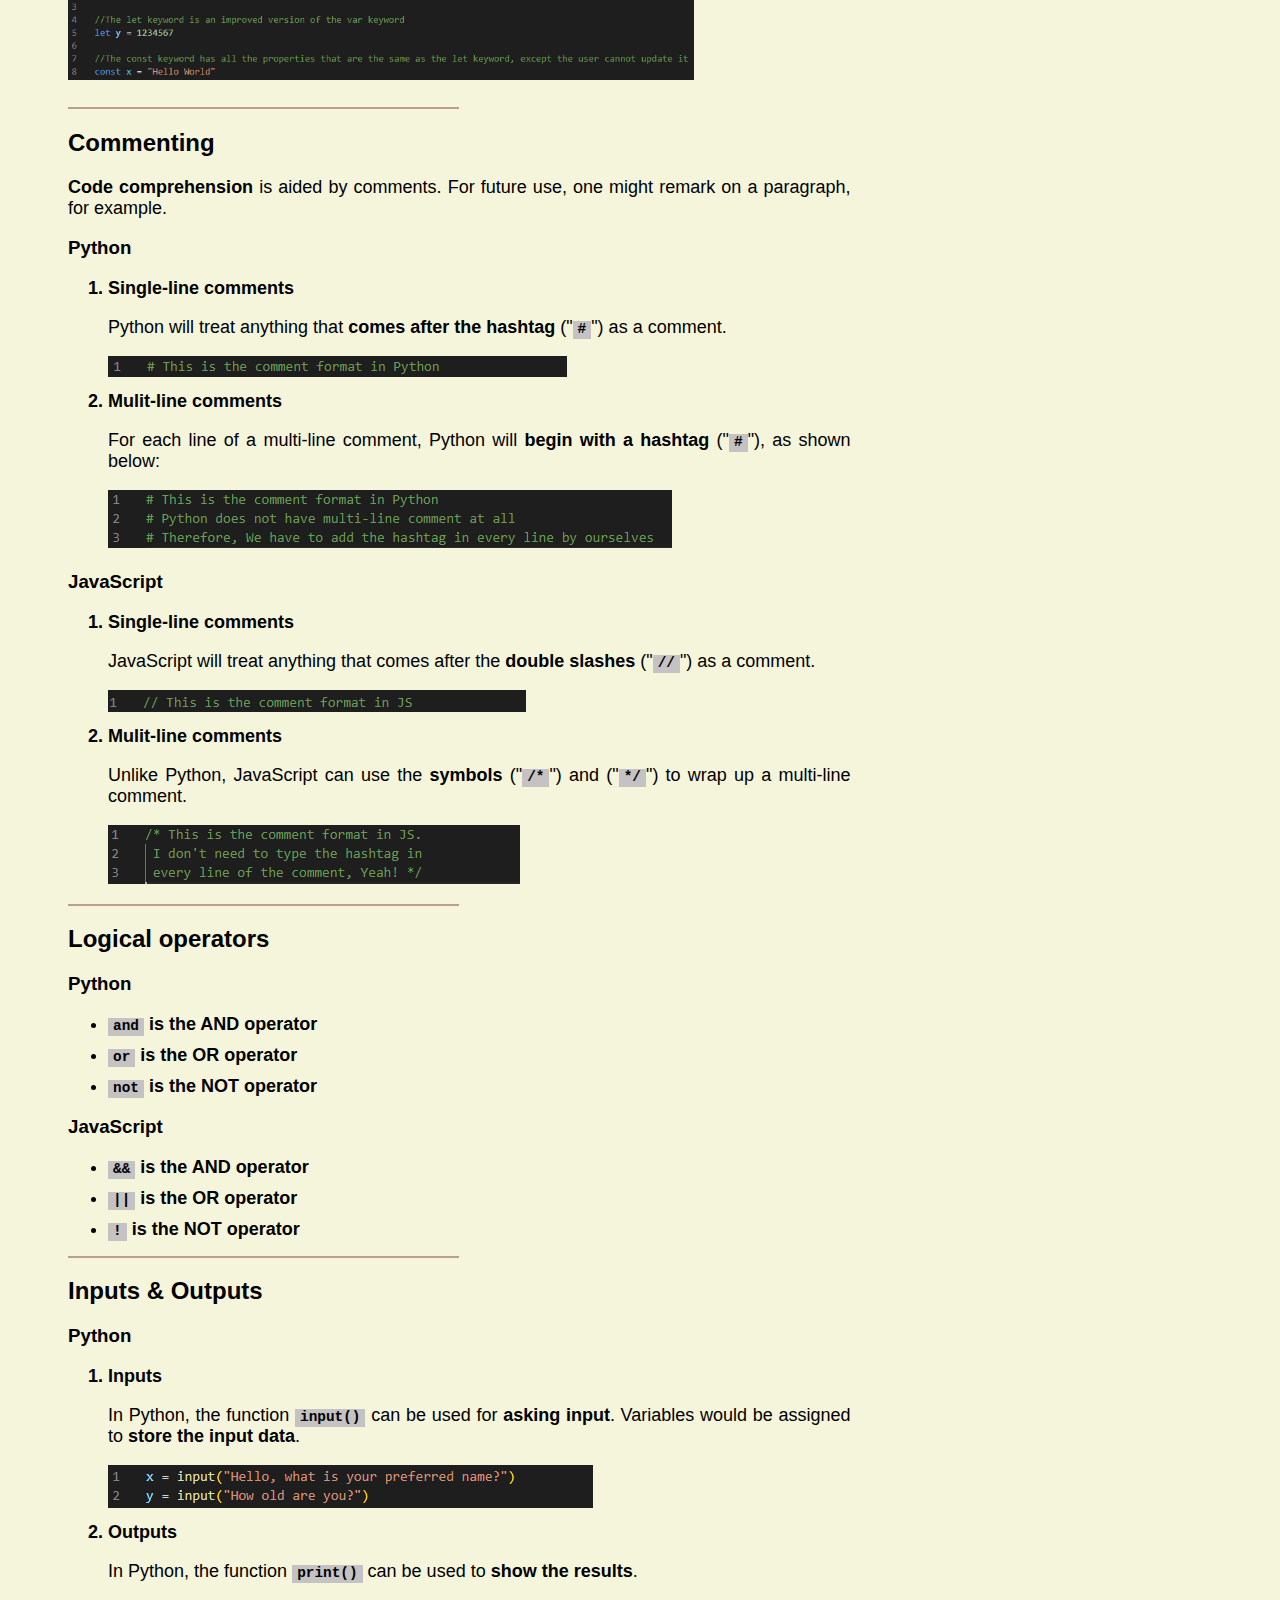
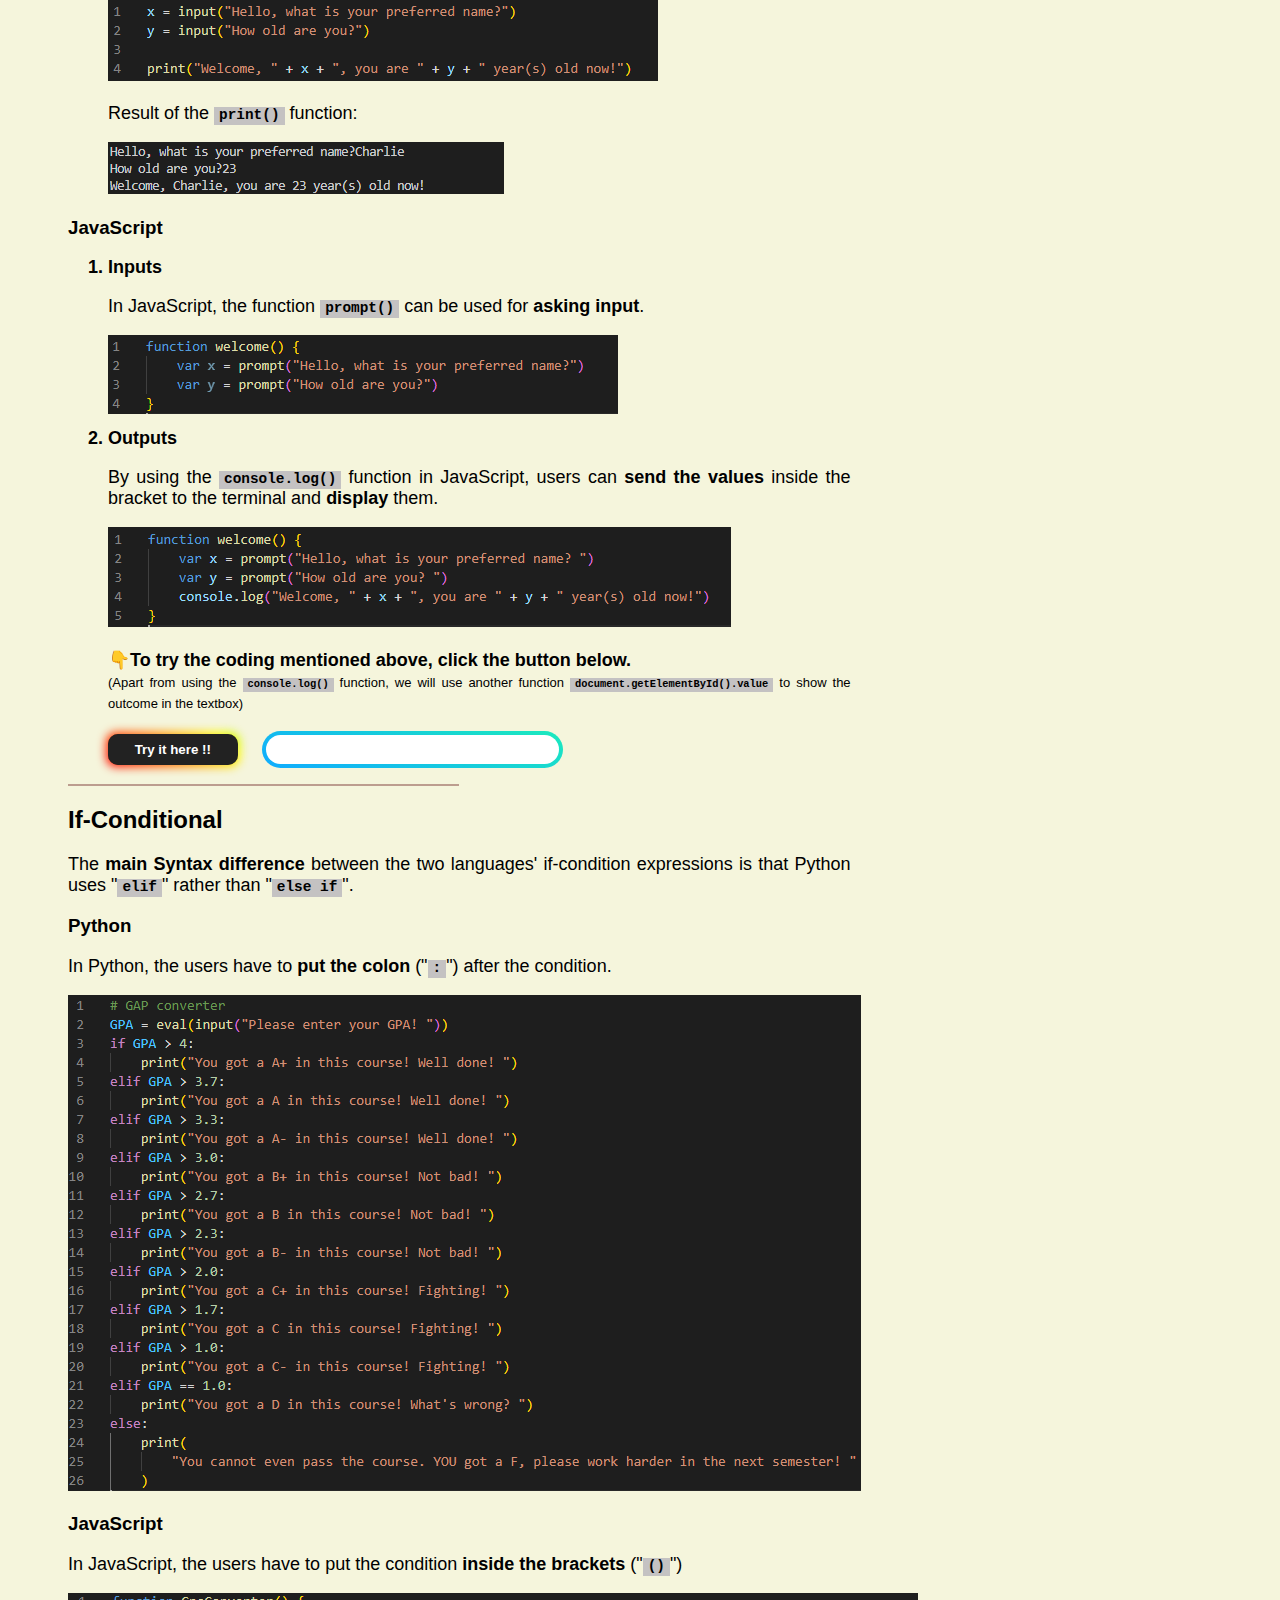
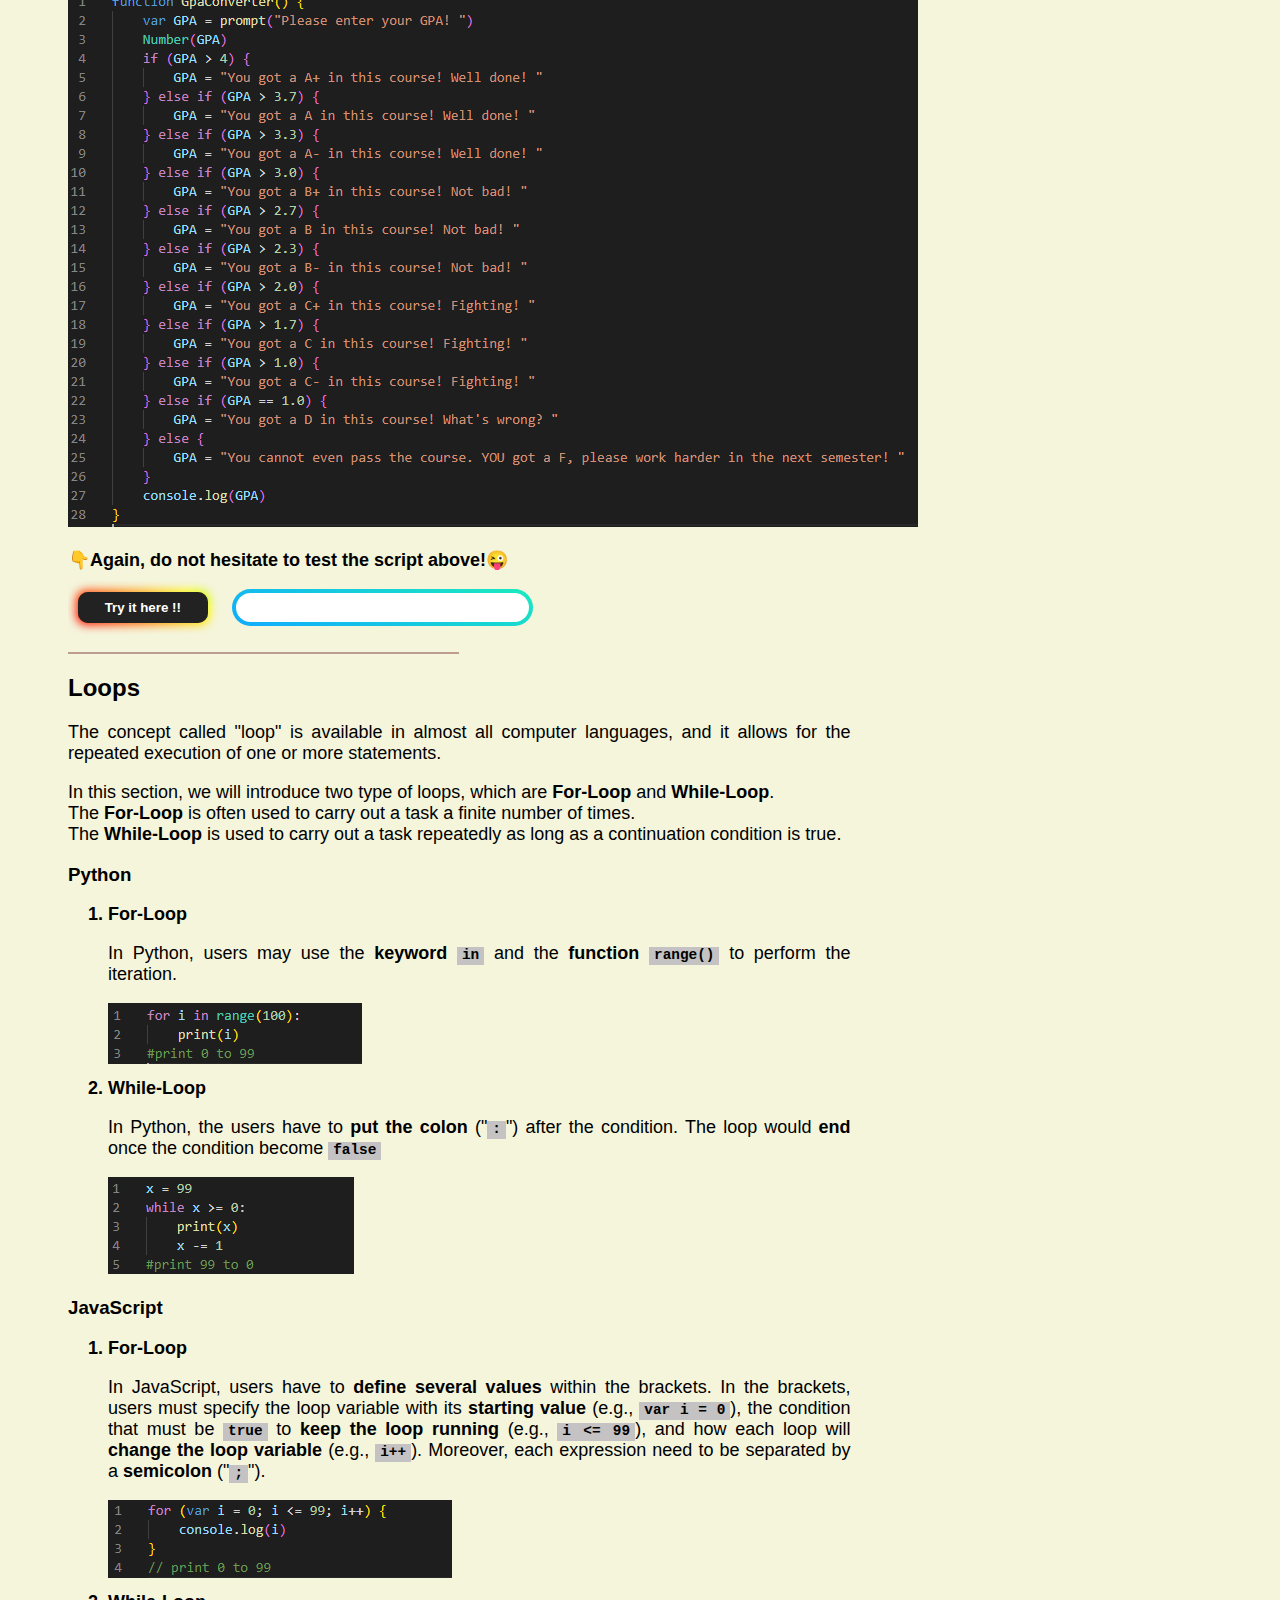
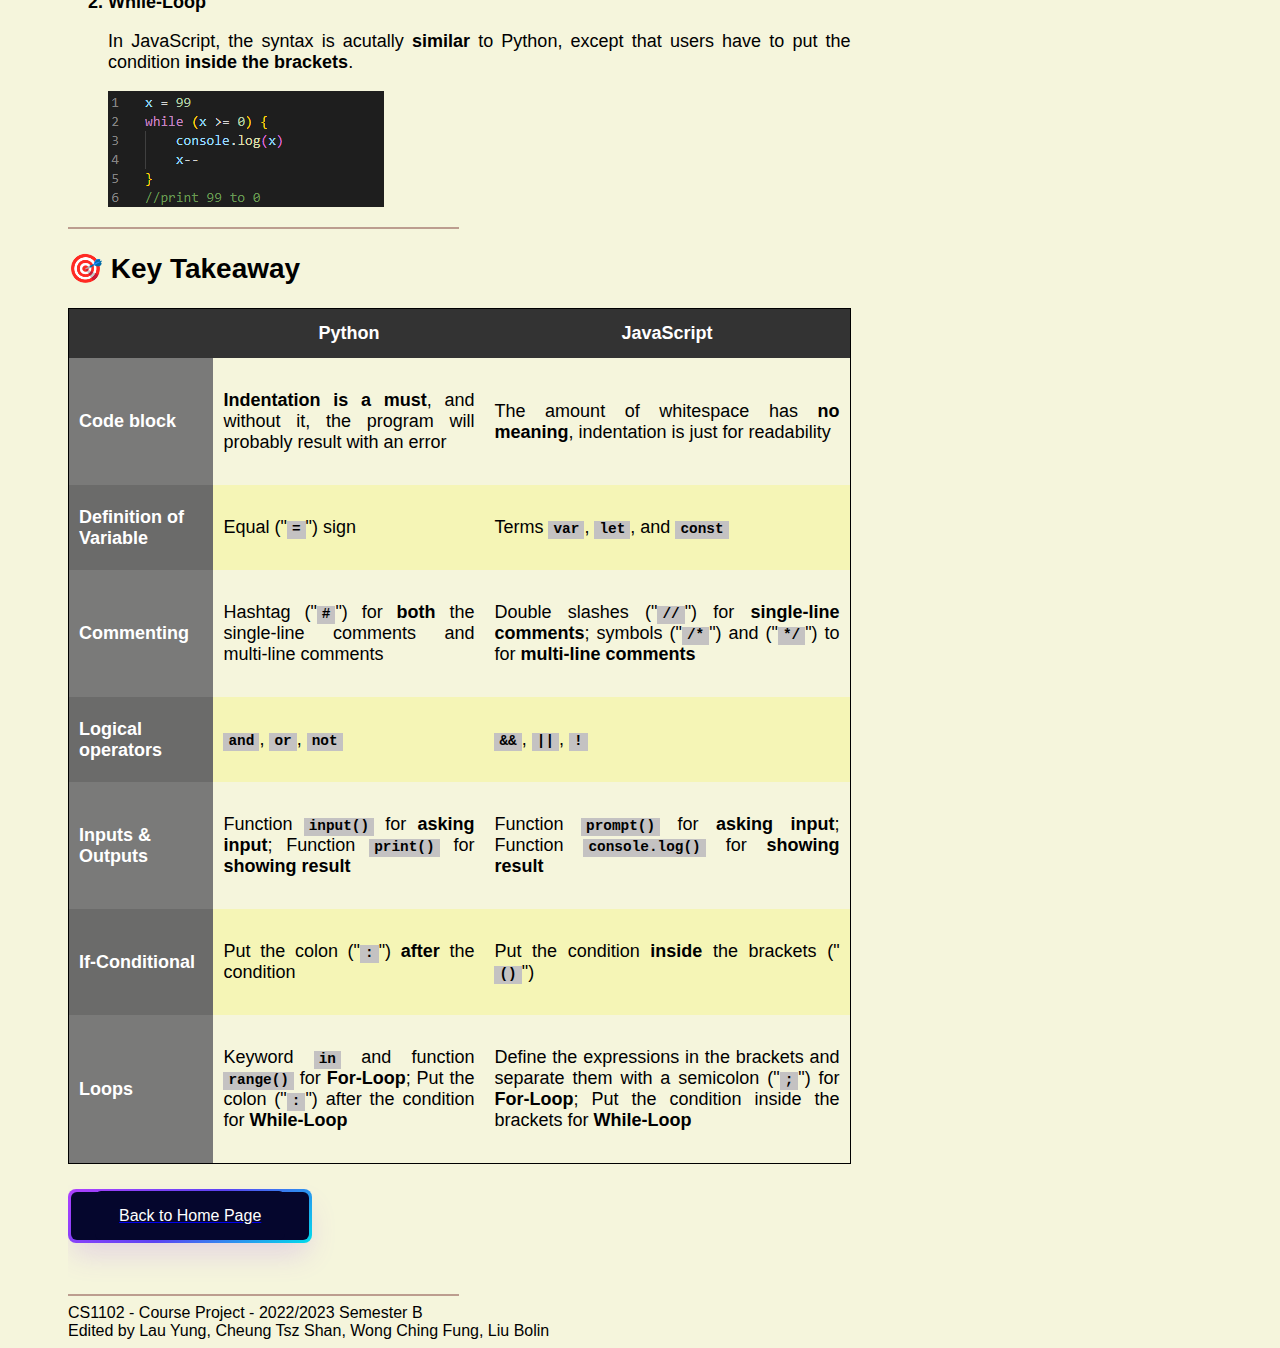
<file: Syntax Different/syntax.html>
<!DOCTYPE html>
<html lang="en">

<head>
    <meta charset="UTF-8">
    <meta name="viewport" content="width=device-width, initial-scale=1.0">
    <link rel="stylesheet" href="syntax.css" type="text/css">
    <title>Syntax Differences between Python and JavaScript</title>
 
    <script>
        function welcome() {
            var x = prompt("Hello, what is your preferred name?")
            if (x == null) {
                return
            } else if (x == "") {
                alert("Input cannot be blank!")
                return
            }
            var y = prompt("How old are you?")
            if (y == null) {
                return
            } else if (y == "") {
                alert("Input cannot be blank!")
                return
            } else if (isNaN(y) || y < 0 || Math.floor(y) != y) {
                alert("Please enter a valid age!")
                return
            }
            console.log("Welcome, " + x + ", you are " + y + " year(s) old now!")
            document.getElementById("hello").value = "Welcome, " + x + ", you are " + y + " year(s) old now!"
        }

        function GpaConverter() {
            var GPA = prompt("Please enter your GPA! ")
            if (GPA == null) {
                return
            } else if (GPA == "") {
                alert("Input cannot be blank!")
                return
            } else if (isNaN(GPA) || GPA < 0 || GPA > 4.3) {
                alert("Please enter a valid GPA!")
                return
            }
            Number(GPA)
            if (GPA > 4) {
                GPA = "You got a A+ in this course! Well done! "
            } else if (GPA > 3.7) {
                GPA = "You got a A in this course! Well done! "
            } else if (GPA > 3.3) {
                GPA = "You got a A- in this course! Well done! "
            } else if (GPA > 3.0) {
                GPA = "You got a B+ in this course! Not bad! "
            } else if (GPA > 2.7) {
                GPA = "You got a B in this course! Not bad! "
            } else if (GPA > 2.3) {
                GPA = "You got a B- in this course! Not bad! "
            } else if (GPA > 2.0) {
                GPA = "You got a C+ in this course! Fighting! "
            } else if (GPA > 1.7) {
                GPA = "You got a C in this course! Fighting! "
            } else if (GPA > 1.0) {
                GPA = "You got a C- in this course! Fighting! "
            } else if (GPA == 1.0) {
                GPA = "You got a D in this course! What's wrong? "
            } else {
                GPA = "You cannot even pass the course. YOU got a F, please work harder in the next semester! "
            }
            console.log(GPA)
            document.getElementById("grade").value = GPA
        }
    </script>

</head>

<body>
    <div id="body">
        <div id="section">
            <section id="topic">
                <h1 style="font-size: xx-large; ">Syntax Differences between Python and JavaScript</h1>
                <h5>Last edit: April 6, 2023 By Charlie Lau</h5>
                <img src="PVJS.png" width="80%">
            </section>

            <section id="intro">
                <p style="font-size: larger;">In the field of computer science, <span class="keyword">Python</span> and
                    <span class="keyword">Javascript</span> are two very
                    well-liked languages. In this
                    section, we would like to investigate the <span class="keyword">syntactic differences</span> between
                    Python and JavaScript.
                    <br /><br />This is demonstrated below:
                </p>
            </section>
            <hr />
            <section id="codeBlock">
                <h2>Code block</h2>
                <h3>Python</h3>
                <p>The amount of <span class="keyword">whitespace</span> in Python indicates to the computer <span
                        class="keyword">what is and is not</span> a component of a
                    function. Users may use <span class="keyword">space or tab</span> to perform the indentation.
                    Without <span class="keyword">proper indentation</span>, the
                    program will probably result with an <span class="keyword">error</span>.
                </p>
                <img src="Python/codeblock.png" />
                <h3>JavaScript</h3>
                <p>The amount of <span class="keyword">whitespace</span> in Javascript has <span class="keyword">no
                        meaning</span>. A Javascript code block can be defined with
                    <span class="keyword">curly brackets</span> ("<code>{}</code>") for grouping
                    statements to be executed together. To make it <span class="keyword">easier to comprehend</span>,
                    indentation will also being
                    used.
                </p>
                <img src="JS/codeblock.png" style="margin-bottom: 15px;" />
            </section>
            <hr />
            <section id="variable">
                <h2>How to define Variable?</h2>
                <h3>Python</h3>
                <p>The <span class="keyword">equal sign</span> ("<code>=</code>") is put <span class="keyword">after the
                        variable name</span> when creating variables in Python.
                </p>
                <img src="Python/variable.png" />
                <h3>JavaScript</h3>
                <p>Users can define variables in JavaScript by using the <span class="keyword">terms</span>
                    <code>var</code>, <code>let</code>, and
                    <code>const</code>.
                </p>
                <img src="JS/variable.png" style="margin-bottom: 15px;" width=80%>
            </section>
            <hr />
            <section id="comment">
                <h2>Commenting</h2>
                <p><span class="keyword">Code comprehension</span> is aided by comments. For future use, one might
                    remark on a paragraph, for
                    example.</p>
                <h3>Python</h3>
                <ol>
                    <li>Single-line comments</li>
                    <p>Python will treat anything that <span class="keyword">comes after the hashtag</span>
                        ("<code>#</code>") as a comment.</p>
                    <img src="Python/singlelinecomment.png">
                    <li>Mulit-line comments</li>
                    <p>For each line of a multi-line comment, Python will <span class="keyword">begin with a
                            hashtag</span> ("<code>#</code>"), as
                        shown
                        below:</p>
                    <img src="Python/multilinecomment.png">
                </ol>
                <h3>JavaScript</h3>
                <ol>
                    <li>Single-line comments</li>
                    <p>JavaScript will treat anything that comes after the <span class="keyword">double slashes</span>
                        ("<code>//</code>") as a
                        comment.</p>
                    <img src="JS/singlelinecomment.png">
                    <li>Mulit-line comments</li>
                    <p>Unlike Python, JavaScript can use the <span class="keyword">symbols</span> ("<code>/*</code>")
                        and ("<code>*/</code>") to wrap
                        up a multi-line comment. </p>
                    <img src="JS/multilinecomment.png">
                </ol>
            </section>
            <hr />
            <section id="logical">
                <h2>Logical operators</h2>
                <h3>Python</h3>
                <ul>
                    <li><code>and</code> is the AND operator</li>
                    <li><code>or</code> is the OR operator</li>
                    <li><code>not</code> is the NOT operator</li>
                </ul>
                <h3>JavaScript</h3>
                <ul>
                    <li><code>&&</code> is the AND operator</li>
                    <li><code>||</code> is the OR operator</li>
                    <li><code>!</code> is the NOT operator</li>
                </ul>

            </section>
            <hr />
            <section id="in&out">
                <h2>Inputs & Outputs</h2>
                <h3>Python</h3>
                <ol>
                    <li>Inputs</li>
                    <p>In Python, the function <code>input()</code> can be used for <span class="keyword">asking
                            input</span>. Variables would be
                        assigned to <span class="keyword">store the input data</span>.</p>
                    <img src="Python/input.png">
                    <li>Outputs</li>
                    <p>In Python, the function <code>print()</code> can be used to <span class="keyword">show the
                            results</span>.</p>
                    <img src="Python/output1.png">
                    <p>Result of the <code>print()</code> function:</p>
                    <img src="Python/output2.png">
                </ol>
                <h3>JavaScript</h3>
                <ol>
                    <li>Inputs</li>
                    <p>In JavaScript, the function <code>prompt()</code> can be used for <span class="keyword">asking
                            input</span>.</p>
                    <img src="JS/input.png">
                    <li>Outputs</li>
                    <p>By using the <code>console.log()</code> function in JavaScript, users can <span
                            class="keyword">send the values</span> inside
                        the
                        bracket to the terminal and <span class="keyword">display</span> them.</p>
                    <img src="JS/output1.png">
                    <p><span class="keyword">👇To try the coding mentioned above, click the button below.</span>
                        <br /><span style="font-size:small;">(Apart from using the <code>console.log()</code>
                            function, we will use another function <code>document.getElementById().value</code> to show
                            the outcome in the textbox)</span>
                    </p>
                    <button onclick="welcome();" style="font-weight: bold;" class="button-85">Try it here !!</button>
                    <div class="input"><input type="textbox" id="hello" /><span></span></div>
                </ol>
            </section>
            <hr />
            <section id="ifCondition">
                <h2>If-Conditional</h2>
                <p>The <span class="keyword">main Syntax difference</span> between the two languages' if-condition expressions is that Python uses
                    "<code>elif</code>" rather than "<code>else if</code>".</p>
                <h3>Python</h3>
                <p>In Python, the users have to <span class="keyword">put the colon</span> ("<code>:</code>") after the condition.</p>
                <img src="Python/ifcondition.png">
                <h3>JavaScript</h3>
                <p>In JavaScript, the users have to put the condition <span class="keyword">inside the brackets</span> ("<code>()</code>")</p>
                <img src="JS/ifcondition.png">
                <p><span class="keyword">👇Again, do not hesitate to test the script above!&#128540;</span></p>
                <button onclick="GpaConverter();" style="font-weight: bold; margin-left: 10px;" class="button-85">Try it
                    here !!</button>
                <div class="input"><input type="textbox" id="grade" /><span></span></div>
                <br />
                <br />
            </section>
            <hr />
            <section id="loop">
                <h2>Loops</h2>
                <p>The concept called "loop" is available in almost all computer languages, and it allows for the
                    repeated execution of one or more statements.</p>
                <p>In this section, we will introduce two type of loops, which are <span class="keyword">For-Loop</span>
                    and
                    <span class="keyword">While-Loop</span>.
                    <br />The <span class="keyword">For-Loop</span> is often used to carry out a task a finite number of
                    times.
                    <br />The <span class="keyword">While-Loop</span> is used to carry out a task repeatedly as long as
                    a continuation condition
                    is true.
                </p>
                <h3>Python</h3>
                <ol>
                    <li>For-Loop</li>
                    <p>In Python, users may use the <span class="keyword">keyword</span> <code>in</code> and the <span class="keyword">function</span> <code>range()</code> to
                        perform the iteration.</p>
                    <img src="Python/forloop.png">
                    <li>While-Loop</li>
                    <p>In Python, the users have to <span class="keyword">put the colon</span> ("<code>:</code>") after the condition. The loop would
                        <span class="keyword">end</span> once the condition become <code>false</code></p>
                    <img src="Python/whileloop.png">
                </ol>
                <h3>JavaScript</h3>
                <ol>
                    <li>For-Loop</li>
                    <p>In JavaScript, users have to <span class="keyword">define several values</span> within the brackets. In the brackets, users
                        must specify the loop variable with its <span class="keyword">starting value</span> (e.g., <code>var i = 0</code>), the
                        condition that must be <code>true</code> to <span class="keyword">keep the loop running</span> (e.g.,
                        <code>i &lt;= 99</code>),
                        and how each loop will <span class="keyword">change the loop variable</span> (e.g., <code>i++</code>). Moreover, each
                        expression need to be separated by a <span class="keyword">semicolon</span> ("<code>;</code>").
                    </p>
                    <img src="JS/forloop.png">
                    <li>While-Loop</li>
                    <p>In JavaScript, the syntax is acutally <span class="keyword">similar</span> to Python, except that users have to put the
                        condition <span class="keyword">inside the brackets</span>.</p>
                    <img src="JS/whileloop.png">
                </ol>
            </section>
            <hr />
            <section id="summary">
                <h2 style="font-size: 28px;">🎯 Key Takeaway</h2>
                <table>
                    <thead>
                        <tr>
                            <th><!-- Intentionally Blank --></th>
                            <th>Python</th>
                            <th>JavaScript</th>
                        <tr>
                    </thead>
                    <tbody>
                        <tr>
                            <th>Code block</th>
                            <td>
                                <p><span class="keyword">Indentation is a must</span>, and without it, the program
                                    will probably result with an error</p>
                            </td>
                            <td>
                                <p>The amount of whitespace has <span class="keyword">no meaning</span>,
                                    indentation is just for readability</p>
                            </td>
                        </tr>
                        <tr>
                            <th>Definition of Variable</th>
                            <td>
                                <p>Equal ("<code>=</code>") sign</p>
                            </td>
                            <td>
                                <p>Terms <code>var</code>, <code>let</code>, and <code>const</code></p>
                            </td>

                        </tr>
                        <tr>
                            <th>Commenting</th>
                            <td>
                                <p>Hashtag ("<code>#</code>") for <span class="keyword">both</span> the single-line
                                    comments and multi-line
                                    comments</p>
                            </td>
                            <td>
                                <p>Double slashes ("<code>//</code>") for <span class="keyword">single-line
                                        comments</span>; symbols
                                    ("<code>/*</code>") and ("<code>*/</code>") to for <span class="keyword">multi-line
                                        comments</span> </p>
                            </td>
                        </tr>
                        <tr>
                            <th>Logical operators</th>
                            <td>
                                <p><code>and</code>, <code>or</code>, <code>not</code></p>
                            </td>
                            <td>
                                <p><code>&&</code>, <code>||</code>, <code>!</code></p>
                            </td>
                        </tr>
                        <tr>
                            <th>Inputs & Outputs</th>
                            <td>
                                <p>Function <code>input()</code> for <span class="keyword">asking input</span>; Function
                                    <code>print()</code> for
                                    <span class="keyword">showing result</span>
                                </p>
                            </td>
                            <td>
                                <p>Function <code>prompt()</code> for <span class="keyword">asking input</span>;
                                    Function <code>console.log()</code>
                                    for <span class="keyword">showing result</span></p>
                            </td>
                        </tr>
                        <tr>
                            <th>If-Conditional</th>
                            <td>
                                <p>
                                    Put the colon ("<code>:</code>") <span class="keyword">after</span> the condition
                                </p>
                            </td>
                            <td>
                                <p>
                                    Put the condition <span class="keyword">inside</span> the brackets
                                    ("<code>()</code>")
                                </p>
                            </td>
                        </tr>
                        <tr>
                            <th>Loops</th>
                            <td>
                                <p>
                                    Keyword <code>in</code> and function <code>range()</code> for <span
                                        class="keyword">For-Loop</span>;
                                    Put the colon ("<code>:</code>") after the condition for <span
                                        class="keyword">While-Loop</span>
                                </p>
                            </td>
                            <td>
                                <p>
                                    Define the expressions in the brackets and separate them with a semicolon
                                    ("<code>;</code>") for <span class="keyword">For-Loop</span>;
                                    Put the condition inside the brackets for <span class="keyword">While-Loop</span>
                                </p>
                            </td>
                        </tr>
                    </tbody>
                </table>
            </section>

            <a href="https://sa-k33.github.io/py-js_experience/"><button class="button-64" role="button"><span class="text"><span class="text">Back to Home
                            Page</span></button></a>
            <br>
            <hr>
            CS1102 - Course Project - 2022/2023 Semester B 
            <br>
            Edited by Lau Yung, Cheung Tsz Shan, Wong Ching Fung, Liu Bolin
        </div>

        <div id="sidebar">
            <h3>In this page</h1>
                <ul style="font-style: italic;">
                    <li><a href="#topic">Introduction</a></li>
                    <li><a href="#codeBlock">Code block</a></li>
                    <li><a href="#variable">Definition of Variable</a></li>
                    <li><a href="#comment">Commenting</a></li>
                    <li><a href="#logical">Logical operators</a></li>
                    <li><a href="#in&out">Inputs & Outputs</a></li>
                    <li><a href="#ifCondition">If-Conditional</a></li>
                    <li><a href="#loop">Loops</a></li>
                    <li><a href="#summary">Takeaway</a></li>
                    <li><a href="https://sa-k33.github.io/py-js_experience/">Back to Home</a></li>
                </ul>
        </div>
    </div>

</body>

</html>
</file>
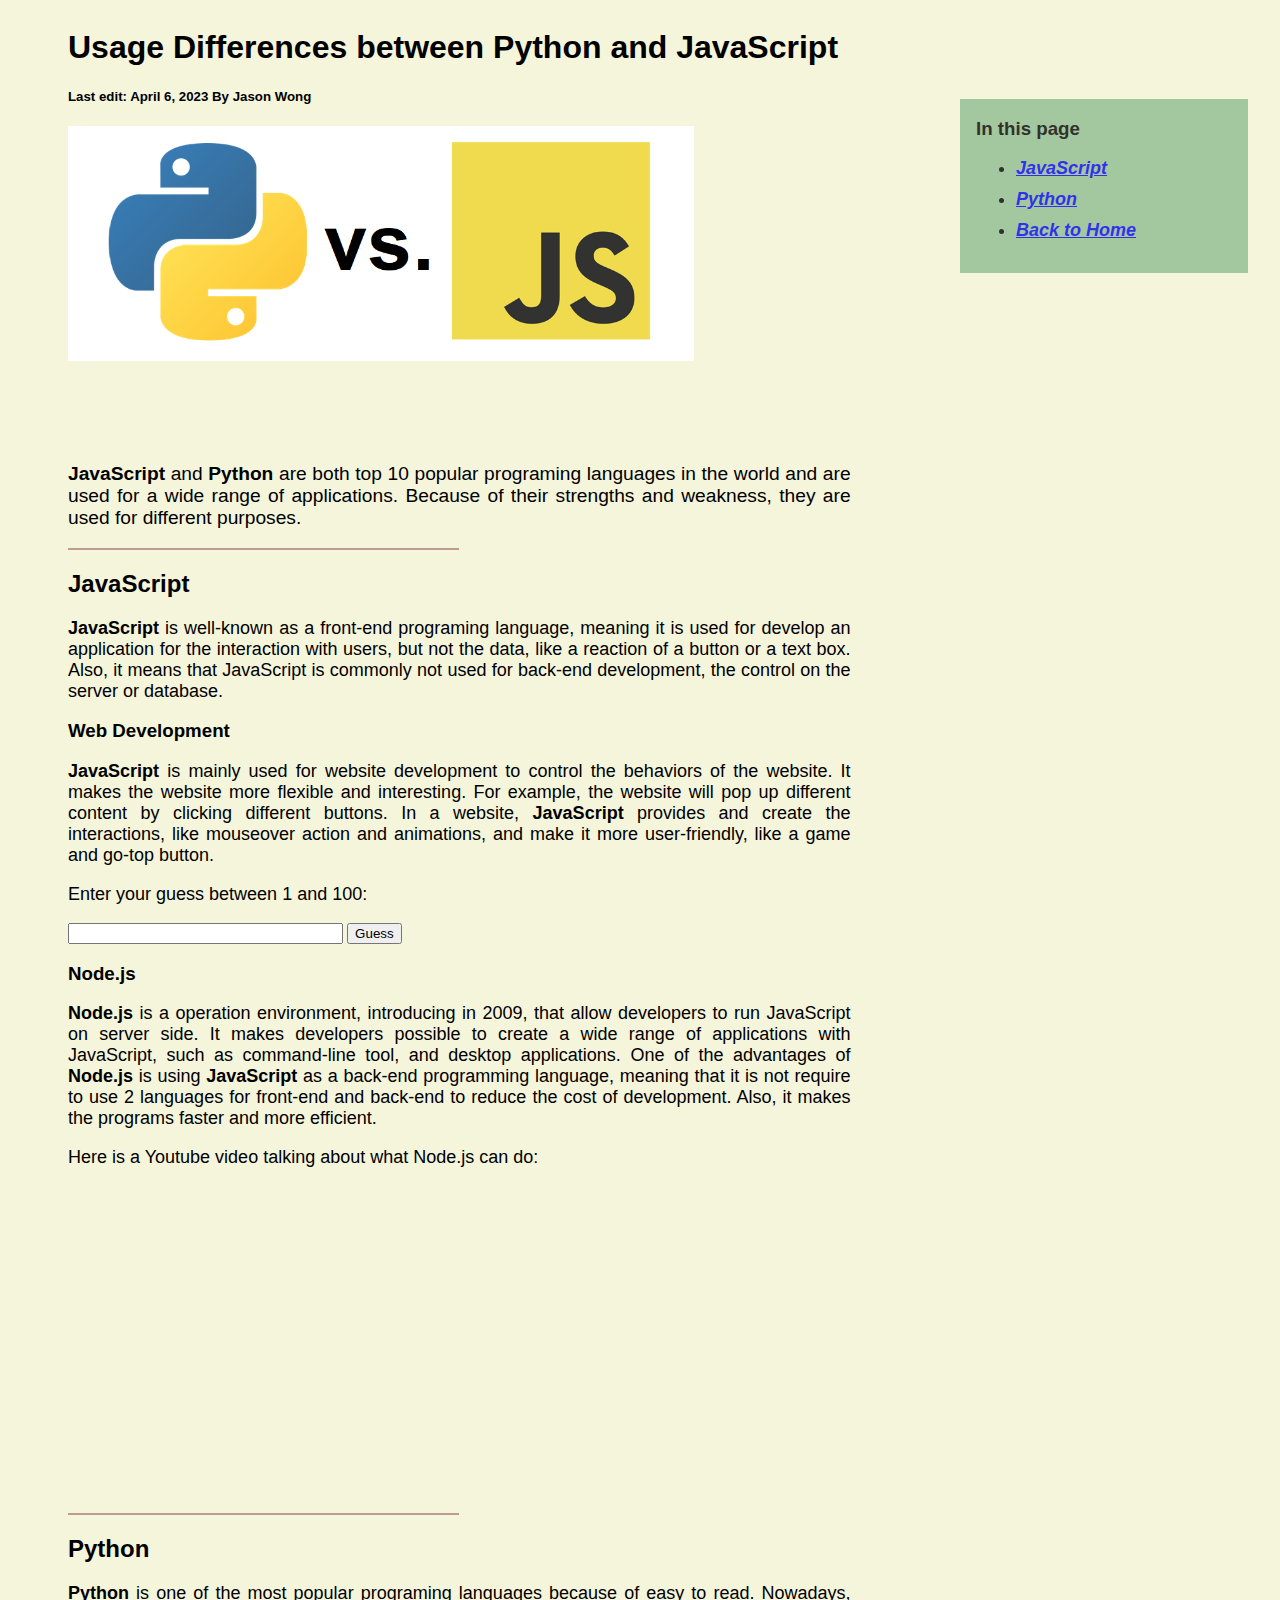
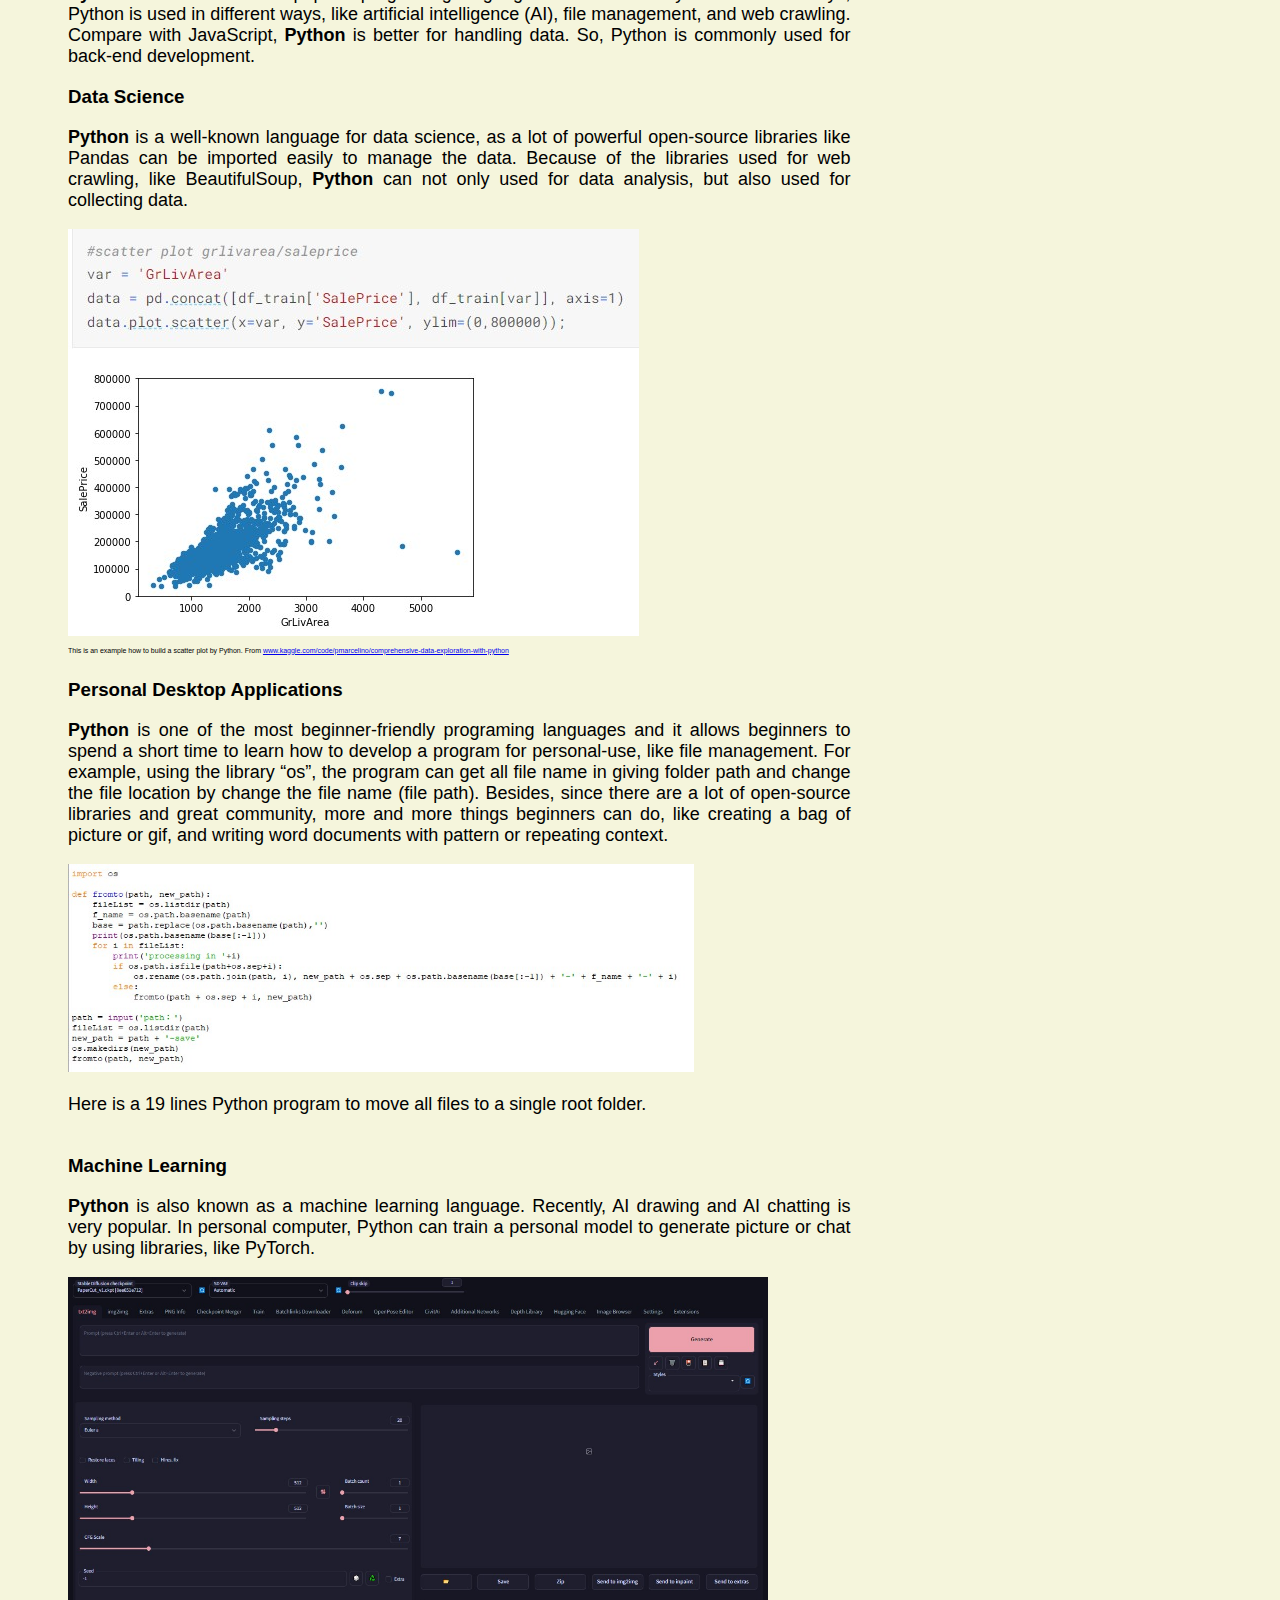
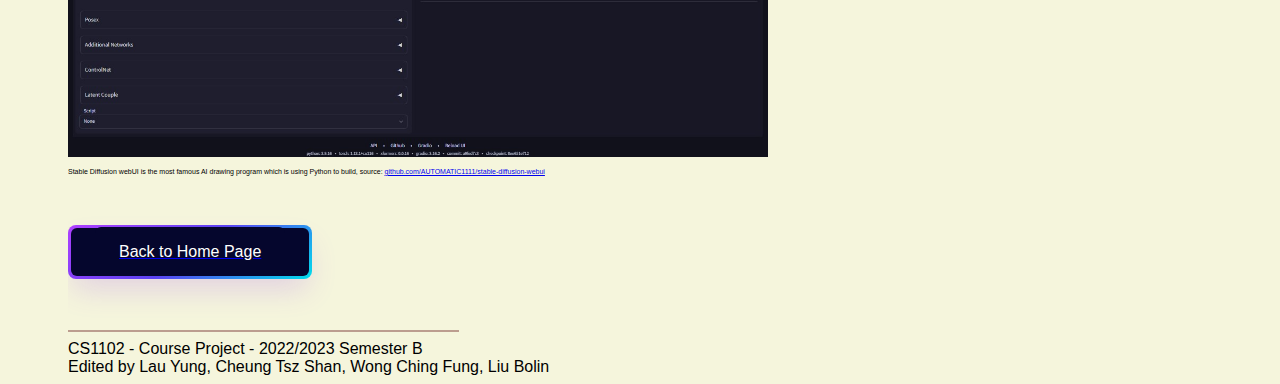
<file: usage/usage.html>
<!DOCTYPE html>
<html lang="en">

<head>
    <meta charset="UTF-8">
    <meta name="viewport" content="width=device-width, initial-scale=1.0">
    <link rel="stylesheet" href="usage.css" type="text/css">
    <title>Usage Differences between Python and JavaScript</title>

<script>
var targenum = Math.floor(Math.random() * 100) + 1;
function guessnumber(){
	var gus = document.getElementById("guessInput").value;
	var result = "";
	if (isNaN(gus) || gus < 1 || gus > 100) {
        document.getElementById("a").innerHTML = "Please enter a valid number between 1 and 100.";
        return;
		}
	if (gus == targenum) {
        result = "Yes! The target number was "+ gus;
		document.getElementById("a").innerHTML = result;
		return;
		}
	document.getElementById("a").innerHTML = "2";
    if (gus > targenum) {
        result += " The number is NOT " + gus + "  and higher than the target number.";
    }else {
        result += " The number is NOT " + gus + " and smaller than the target number.";
		}

    if (Math.abs(targenum - gus) >= 10) {
        result += " The number is too far away!";
    }else {
        result += " It\'s close.";
		}
	document.getElementById("a").innerHTML = result;
	return;
}
setInterval(Timer, 1000);
function Timer(){
	var d = new Date();
	document.getElementById("time").innerHTML = "Current time: " + d.toLocaleTimeString();
}
var sec=0;
var min=0;
var hour=0;
var display_sec = "00";
var display_min = "00";
var display_hour = "00";
setInterval(countup, 1000);

function countup(){
	sec++;
	min=Math.floor(sec/60);
	if (Math.floor(sec%60)<=9) {
		display_sec="0" + Math.floor(sec%60).toString();
		}
	else{
		display_sec=Math.floor(sec%60).toString();
		}
	if (min<=9) {
		display_min="0" + min.toString();
		}
	else{
		display_min=min.toString();
		}
	hour=Math.floor(min/60);
	if (hour<=9) {
		display_hour="0" + hour.toString();
		}
	else{
		display_hour=hour.toString();
		}
	document.getElementById("timecounter").innerHTML = "The time you spent on this page: " + display_hour +":" + display_min + ":" + display_sec;
}
</script>

</head>

<body>
    <div id="body">
        <div id="section">
            <section id="topic">
                <h1 style="font-size: xx-large; ">Usage Differences between Python and JavaScript</h1>
                <h5>Last edit: April 6, 2023 By Jason Wong</h5>
                <img src="PVJS.png" width="80%">
				<p class="time", id="timecounter"><br></p>
				<p id="time"><br></p>
				
            </section>

            <section id="intro">
                <p style="font-size: larger;">
				<b>JavaScript</b> and <b>Python</b> 
				are both top 10 popular programing languages in the world and are used for a wide range of applications. 
				Because of their strengths and weakness, they are used for different purposes.
                </p>
            </section>
            <hr />
            <section id="JavaScript">
				
                <h2>JavaScript</h2>
				
                <p>
				<b>JavaScript</b> is well-known as a front-end programing language, 
				meaning it is used for develop an application for the interaction with users, but not the data, like a reaction of a button or a text box. 
				Also, it means that JavaScript is commonly not used for back-end development, 
				the control on the server or database. <br>
                </p>
                <h3>Web Development</h3>
                <p>
				<b>JavaScript</b> is mainly used for website development to control the behaviors of the website. 
				It makes the website more flexible and interesting. 
				For example, the website will pop up different content by clicking different buttons. 
				In a website, <b>JavaScript</b> provides and create the interactions, like mouseover action and animations, 
				and make it more user-friendly, like a game and go-top button.
                </p>
				<p>Enter your guess between 1 and 100:</p>
				<input type="text" id="guessInput">
				<button onclick="guessnumber()">Guess</button>
				<p id="a"></p>
				
				 <h3>Node.js</h3>
                <p>
				<b>Node.js</b> is a operation environment, introducing in 2009, 
				that allow developers to run JavaScript on server side. 
				It makes developers possible to create a wide range of applications with JavaScript, 
				such as command-line tool, and desktop applications.
				One of the advantages of <b>Node.js</b> is using <b>JavaScript</b> as a back-end programming language, 
				meaning that it is not require to use 2 languages for front-end and back-end to reduce the cost of development. 
				Also, it makes the programs faster and more efficient. 
<br>
                </p>
				
				<p>Here is a Youtube video talking about what Node.js can do:</p>
				<iframe width="560" height="315" src="https://www.youtube.com/embed/uVwtVBpw7RQ" title="YouTube video player" frameborder="0" allow="accelerometer; autoplay; clipboard-write; encrypted-media; gyroscope; picture-in-picture; web-share" allowfullscreen></iframe>
            </section>
            <hr />
            <section id="Python">
                <h2>Python</h2>
                <p>
				<b>Python</b> is one of the most popular programing languages because of easy to read. 
				Nowadays, Python is used in different ways, like artificial intelligence (AI), file management, and web crawling. 
				Compare with JavaScript, <b>Python</b> is better for handling data.
				So, Python is commonly used for back-end development.<br>
                </p>
                <h3>Data Science</h3>
                <p>
				<b>Python</b> is a well-known language for data science, as a lot of powerful open-source libraries like Pandas can be imported easily to manage the data. 
				Because of the libraries used for web crawling, like BeautifulSoup, <b>Python</b> can not only used for data analysis, but also used for collecting data. 
                </p>
				<img src="UseageSample/data_example.jpg" alt="Example of use in data">
				<p id="sample">
				This is an example how to build a scatter plot by Python. From
				<a href="https://www.kaggle.com/code/pmarcelino/comprehensive-data-exploration-with-python">www.kaggle.com/code/pmarcelino/comprehensive-data-exploration-with-python</a><br><br>
				</P>
				
				<h3>Personal Desktop Applications</h3>
				<p>
				<b>Python</b> is one of the most beginner-friendly programing languages and it allows beginners to spend a short time to learn how to develop a program for personal-use, like file management. 
				For example, using the library “os”, the program can get all file name in giving folder path and change the file location by change the file name (file path). 
				Besides, since there are a lot of open-source libraries and great community, more and more things beginners can do, 
				like creating a bag of picture or gif, and writing word documents with pattern or repeating context.
				<br>
				</p>
				<img src="UseageSample/move_file.jpg" alt="Scatter plot" width=80%>
				<p>
				Here is a 19 lines Python program to move all files to a single root folder.<br><br>
				</p>
				
				
				<h3>Machine Learning</h3>
				<p>
				<b>Python</b> is also known as a machine learning language. Recently, AI drawing and AI chatting is very popular. 
				In personal computer, Python can train a personal model to generate picture or chat by using libraries, like PyTorch.
				</p>
				<img src="UseageSample/AI.jpg" width="700" height="480">
				<p id="sample">
				Stable Diffusion webUI is the most famous AI drawing program which is using Python to build, source:
				<a href="https://github.com/AUTOMATIC1111/stable-diffusion-webui">github.com/AUTOMATIC1111/stable-diffusion-webui</a>
				</p>
				
            </section>

            <a href="https://sa-k33.github.io/py-js_experience/"><button class="button-64" role="button"><span class="text"><span class="text">Back to Home
                            Page</span></button></a>
			<br>
			<hr>
			CS1102 - Course Project - 2022/2023 Semester B 
			<br>
			Edited by Lau Yung, Cheung Tsz Shan, Wong Ching Fung, Liu Bolin							
        </div>

        <div id="sidebar">
            <h3>In this page</h1>
                <ul style="font-style: italic;">
                    <li><a href="#JavaScript">JavaScript</a></li>
                    <li><a href="#Python">Python</a></li>
					<li><a href="https://sa-k33.github.io/py-js_experience/">Back to Home</a></li>                   
                </ul>
        </div>
    </div>

</body>
<script>

</script>
</html>
</file>
<file: home.css>
/* Style the dropdown button */
.dropbtn {
  font-size: 16px;
  border: none;
  outline: none;
  background-color: inherit;
  margin: 0;
  padding: 0;
  cursor: pointer;
}

/* Style the dropdown content */
.dropdown-content {
  display: none;
  position: absolute;
  z-index: 1;
  background-color: beige;
  min-width: 160px;
  box-shadow: 0px 8px 16px 0px rgba(0, 0, 0, 0.2);
}

/* Style the links inside the dropdown */
.dropdown-content a {
  color: black;
  padding: 12px 16px;
  text-decoration: none;
  display: block;
}

/* Change color of dropdown links on hover */
.dropdown-content a:hover {
  background-color: rgb(247, 247, 138)
}

/* Show the dropdown menu on hover */
.dropdown:hover .dropdown-content {
  display: block;
}

/* Change the background color of the dropdown button when the dropdown content is shown */
.dropdown:hover .dropbtn {
  background-color: darkseagreen;
}

th {
  font-size: 18px;
  padding: 14px 10px;
  border: 1px solid black;
  background-color: rgb(253, 194, 84);
}

td {
  padding: 14px 10px;
  border: 1px solid black;
  font-size: 12.5pt;
  background-color: rgb(248, 235, 225);
  width: max-content;
}

table {
  border-collapse: collapse;
  border: 1px solid black;
  vertical-align: middle;
  width: 70%;
}

* {
  box-sizing: border-box;
  margin: 0;
  padding: 0;
}

header {
  display: flex;
  justify-content: space-between;
  align-items: center;
  padding: 10px 10%;
  background-color: rgb(247, 196, 183);
  overflow: visible;
  position: fixed;
  width: 100%;
  top: 0;
}

.logo {
  cursor: pointer;
}


.nav__links a {
  text-align: center;
  padding: 14px;
  font-family: sans-serif;
  font-weight: 500;
  text-decoration: underline;
}

.nav__links {
  list-style: none;
  display: flex;
}

.nav__links li {
  padding: 0px 20px;
}

.nav__links li a {
  transition: color 0.3s ease 0s;
}

.nav__links li a:hover {
  color: #0088a9;
}

body {
  font-family: 'Segoe UI', Tahoma, Geneva, Verdana, sans-serif;
  background-color: beige;
}

#body {
  margin-left: 60px;
  margin-top: 80px;
  width: 70%;
}

h1,
h2 {
  line-height: 2.5em;
}

hr {
  height: 2px;
  width: 50%;
  border-width: 0;
  background-color: rgb(188, 157, 143);
  text-align: left;
  margin: 25px 0 0;
}

#tech, #ref {
  line-height:2.5em;
  margin-left: 20px;
}

#tech li {
  font-size: large;
}

main {
  margin-bottom: 25px;
}

p {
  margin-top: 15px;
  line-height: 2em;
}
</file>
<file: introduction/intro.css>
body {
    font-family: 'Segoe UI', Tahoma, Geneva, Verdana, sans-serif;
    background-color: beige;
}

#body {
    display: flex;
    overflow: auto;
    margin-left: 60px;
}

#sidebar {
    position: fixed;
    top: 11%;
    left: 75%;
    background-color: darkseagreen;
    padding: 0rem 7rem 1rem 1rem;
    height: fit-content;
    opacity: 0.8;
}

#section {
    width: 65%;
    word-spacing:5px;
    line-height:30px;
    
}

p {
    font-size: large;
}

li {
    margin: 10px 0;
    font-weight: bold;
    font-size: large;
}

hr {
    height: 2px;
    width: 50%;
    border-width: 0;
    background-color: rgb(188, 157, 143);
    text-align: left;
    margin-left: 0;
}

.keyword {
    font-weight: bold;
}

.button-64 {
    align-items: center;
    background-image: linear-gradient(144deg, #AF40FF, #5B42F3 50%, #00DDEB);
    border: 0;
    border-radius: 8px;
    box-shadow: rgba(151, 65, 252, 0.2) 0 15px 30px -5px;
    box-sizing: border-box;
    color: #FFFFFF;
    display: flex;
    font-family: inherit;
    font-size: 20px;
    justify-content: center;
    line-height: 1em;
    max-width: 100%;
    min-width: 140px;
    padding: 3px;
    text-decoration: none;
    user-select: none;
    -webkit-user-select: none;
    touch-action: manipulation;
    white-space: nowrap;
    cursor: pointer;
    margin: 25px 0 25px 0;
    font-size: 16px;
}

.button-64:active,
.button-64:hover {
    outline: 0;
}

.button-64 span {
    background-color: rgb(5, 6, 45);
    padding: 16px 24px;
    border-radius: 6px;
    width: 100%;
    height: 100%;
    transition: 300ms;
}

.button-64:hover span {
    background: none;
}
</file>
<file: library/library.css>
body {
  font-family: 'Segoe UI', Tahoma, Geneva, Verdana, sans-serif;
  background-color: beige;
}

#body {
  display: flex;
  overflow: auto;
  margin-left: 60px;
}

#sidebar {
  position: fixed;
  top: 11%;
  left: 75%;
  background-color: darkseagreen;
  padding: 0rem 7rem 1rem 1rem;
  height: fit-content;
  opacity: 0.8;
}

#section {
  width: 65%;
}

p {
  font-size: large;
}

li {
  margin: 10px 0;
  font-weight: bold;
  font-size: large;
}

hr {
  height: 2px;
  width: 50%;
  border-width: 0;
  background-color: rgb(188, 157, 143);
  text-align: left;
  margin-left: 0;
}

code {
  padding: 0 5px 2px;
  font-size: .8em;
  font-weight: 600;
  background-color: rgb(196, 194, 194);
  font-family: 'Roboto Mono', monospace;
}

p {
  text-align: justify
}

.button-64 {
  align-items: center;
  background-image: linear-gradient(144deg, #AF40FF, #5B42F3 50%, #00DDEB);
  border: 0;
  border-radius: 8px;
  box-shadow: rgba(151, 65, 252, 0.2) 0 15px 30px -5px;
  box-sizing: border-box;
  color: #FFFFFF;
  display: flex;
  font-family: inherit;
  font-size: 20px;
  justify-content: center;
  line-height: 1em;
  max-width: 100%;
  min-width: 140px;
  padding: 3px;
  text-decoration: none;
  user-select: none;
  -webkit-user-select: none;
  touch-action: manipulation;
  white-space: nowrap;
  cursor: pointer;
  margin: 50px 0 25px 0;
  font-size: 16px;
}

.button-64:active,
.button-64:hover {
  outline: 0;
}

.button-64 span {
  background-color: rgb(5, 6, 45);
  padding: 16px 24px;
  border-radius: 6px;
  width: 100%;
  height: 100%;
  transition: 300ms;
}

.button-64:hover span {
  background: none;
}

#sample {
  font-size: 7px;
}

#samplepicture {
  font-size: 7px;
}

/*the styling for jQuery example*/
#panel,
#flip {
  padding: 5px;
  text-align: center;
  color: white;
  background-color: black;
  border: solid 1px #c3c3c3;
}

#panel {
  padding: 30px;
  display: none;
}

/* code class*/
.highlight .highlight {
  background: #0d1117;
  color: #c9d1d9;
}

.highlight pre {
  line-height: 125%;
}

pre {
  padding: .5rem .75rem;
}
</file>
<file: Syntax Different/syntax.css>
body {
    font-family: 'Segoe UI', Tahoma, Geneva, Verdana, sans-serif;
    background-color: beige;
}

#body {
    display: flex;
    overflow: auto;
    margin-left: 60px;
}

#sidebar {
    position: fixed;
    top: 11%;
    left: 75%;
    background-color: darkseagreen;
    padding: 0rem 7rem 1rem 1rem;
    height: fit-content;
    opacity: 0.8;
}

#section {
    width: 65%;
}

p {
    font-size: large;
}

li {
    margin: 10px 0;
    font-weight: bold;
    font-size: large;
}

hr {
    height: 2px;
    width: 50%;
    border-width: 0;
    background-color: rgb(188, 157, 143);
    text-align: left;
    margin-left: 0;
}

.keyword {
    font-weight: bold;
    ;
}

code {
    padding: 0 5px 2px;
    font-size: .8em;
    font-weight: 600;
    background-color: rgb(196, 194, 194);
    font-family: 'Roboto Mono', monospace;
}

.button-85 {
    padding: 0.6em 2em;
    border: none;
    outline: none;
    color: rgb(255, 255, 255);
    background: #111;
    cursor: pointer;
    position: relative;
    z-index: 0;
    border-radius: 10px;
    user-select: none;
    -webkit-user-select: none;
    touch-action: manipulation;
    font-family: inherit;
}

.button-85:before {
    content: "";
    background: linear-gradient(45deg,
            #ff0000,
            #ff7300,
            #fffb00,
            #48ff00,
            #00ffd5,
            #002bff,
            #7a00ff,
            #ff00c8,
            #ff0000);
    position: absolute;
    top: -2px;
    left: -2px;
    background-size: 400%;
    z-index: -1;
    filter: blur(5px);
    -webkit-filter: blur(5px);
    width: calc(100% + 4px);
    height: calc(100% + 4px);
    animation: glowing-button-85 20s linear infinite;
    transition: opacity 0.3s ease-in-out;
    border-radius: 10px;
}

@keyframes glowing-button-85 {
    0% {
        background-position: 0 0;
    }

    50% {
        background-position: 400% 0;
    }

    100% {
        background-position: 0 0;
    }
}

.button-85:after {
    z-index: -1;
    content: "";
    position: absolute;
    width: 100%;
    height: 100%;
    background: #222;
    left: 0;
    top: 0;
    border-radius: 10px;
}

input {
    font-family: inherit;
    line-height: inherit;
    color: #2e3750;
    min-width: 20em;
}

.input {
    position: relative;
    background: linear-gradient(21deg, #10abff, #1beabd);
    padding: 3px;
    display: inline-block;
    border-radius: 9999em;
    margin-left: 20px;
}

.input :not(span) {
    position: relative;
    display: inherit;
    border-radius: inherit;
    margin: 1px;
    border: none;
    outline: none;
    padding: 7px 1em;
    z-index: 1;
}

.input :not(span):focus+span {
    opacity: 1;
    transform: scale(1);
}

.input span {
    transform: scale(0.993, 0.94);
    transition: transform 0.5s, opacity 0.25s;
    opacity: 0;
    position: absolute;
    z-index: 0;
    margin: 4px;
    left: 0;
    top: 0;
    right: 0;
    bottom: 0;
    border-radius: inherit;
    pointer-events: none;
    box-shadow: inset 0 0 0 3px #fff, 0 0 0 4px #fff, 3px -3px 30px #1beabd, -3px 3px 30px #10abff;
}


th {
    font-size: 18px;
    padding: 14px 10px;

}

td {
    padding: 14px 10px;
    font-size: 12.5pt;
}

table {
    border-collapse: collapse;
    border: 1px solid black;
    vertical-align: middle;
}

p {
    text-align: justify
}

thead {
    background-color: #333;
    color: white;
}

tbody tr:nth-child(even) {
    background-color: rgb(245, 245, 182);
}

tbody th {
    background-color: #7a7a79;
    color: #fff;
    text-align: left;
}

tbody tr:nth-child(even) th {
    background-color: #6b6b6a;
}

.button-64 {
    align-items: center;
    background-image: linear-gradient(144deg, #AF40FF, #5B42F3 50%, #00DDEB);
    border: 0;
    border-radius: 8px;
    box-shadow: rgba(151, 65, 252, 0.2) 0 15px 30px -5px;
    box-sizing: border-box;
    color: #FFFFFF;
    display: flex;
    font-family: inherit;
    font-size: 20px;
    justify-content: center;
    line-height: 1em;
    max-width: 100%;
    min-width: 140px;
    padding: 3px;
    text-decoration: none;
    user-select: none;
    -webkit-user-select: none;
    touch-action: manipulation;
    white-space: nowrap;
    cursor: pointer;
    margin: 25px 0 25px 0;
    font-size: 16px;
}

.button-64:active,
.button-64:hover {
    outline: 0;
}

.button-64 span {
    background-color: rgb(5, 6, 45);
    padding: 16px 24px;
    border-radius: 6px;
    width: 100%;
    height: 100%;
    transition: 300ms;
}

.button-64:hover span {
    background: none;
}
</file>
<file: usage/usage.css>
body {
    font-family: 'Segoe UI', Tahoma, Geneva, Verdana, sans-serif;
    background-color: beige;
}

#body {
    display: flex;
    overflow: auto;
    margin-left: 60px;
}

#sidebar {
    position: fixed;
    top: 11%;
    left: 75%;
    background-color: darkseagreen;
    padding: 0rem 7rem 1rem 1rem;
    height: fit-content;
    opacity: 0.8;
}

#section {
    width: 65%;
}

p {
    font-size: large;
}

li {
    margin: 10px 0;
    font-weight: bold;
    font-size: large;
}

hr {
    height: 2px;
    width: 50%;
    border-width: 0;
    background-color: rgb(188, 157, 143);
    text-align: left;
    margin-left: 0;
}

input {
    font-family: inherit;
    line-height: inherit;
    color: #2e3750;
    min-width: 20em;
}

.input {
    position: relative;
    font-size: 1.5em;
    background: linear-gradient(21deg, #10abff, #1beabd);
    padding: 3px;
    display: inline-block;
    border-radius: 9999em;
    margin-left: 20px;
}

.input :not(span) {
    position: relative;
    display: inherit;
    border-radius: inherit;
    margin: 1px;
    border: none;
    outline: none;
    padding: 7px 1em;
    z-index: 1;
}

.input :not(span):focus+span {
    opacity: 1;
    transform: scale(1);
}

.input span {
    transform: scale(0.993, 0.94);
    transition: transform 0.5s, opacity 0.25s;
    opacity: 0;
    position: absolute;
    z-index: 0;
    margin: 4px;
    left: 0;
    top: 0;
    right: 0;
    bottom: 0;
    border-radius: inherit;
    pointer-events: none;
    box-shadow: inset 0 0 0 3px #fff, 0 0 0 4px #fff, 3px -3px 30px #1beabd, -3px 3px 30px #10abff;
}

p {
    text-align: justify
}

.button-64 {
    align-items: center;
    background-image: linear-gradient(144deg, #AF40FF, #5B42F3 50%, #00DDEB);
    border: 0;
    border-radius: 8px;
    box-shadow: rgba(151, 65, 252, 0.2) 0 15px 30px -5px;
    box-sizing: border-box;
    color: #FFFFFF;
    display: flex;
    font-family: inherit;
    font-size: 20px;
    justify-content: center;
    line-height: 1em;
    max-width: 100%;
    min-width: 140px;
    padding: 3px;
    text-decoration: none;
    user-select: none;
    -webkit-user-select: none;
    touch-action: manipulation;
    white-space: nowrap;
    cursor: pointer;
    margin: 50px 0 25px 0;
    font-size: 16px;
}

.button-64:active,
.button-64:hover {
    outline: 0;
}

.button-64 span {
    background-color: rgb(5, 6, 45);
    padding: 16px 24px;
    border-radius: 6px;
    width: 100%;
    height: 100%;
    transition: 300ms;
}

.button-64:hover span {
    background: none;
}

#sample{
    font-size: 7px;
}

#samplepicture{
    font-size: 7px;
}
</file>
